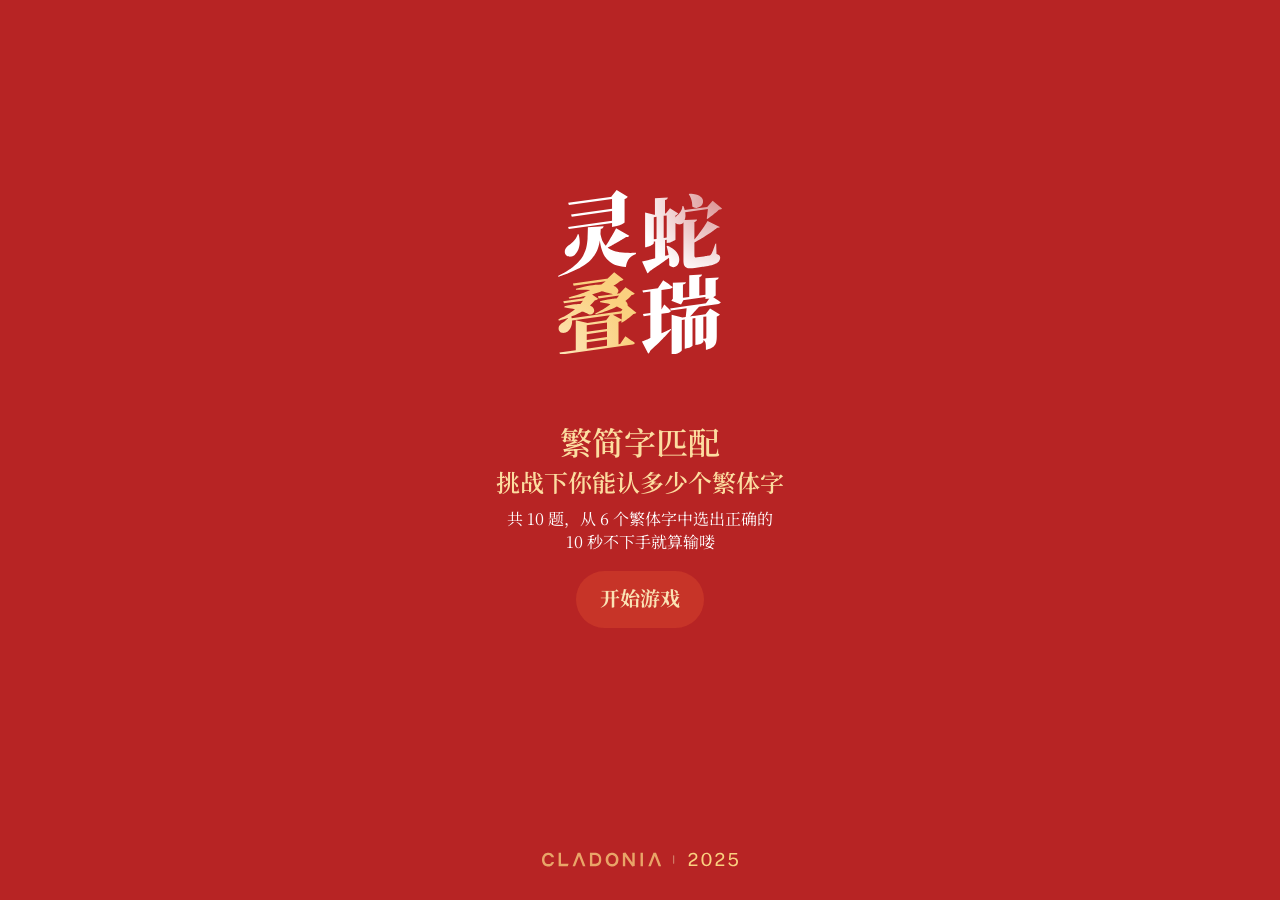
<file: index.html>
<!DOCTYPE html>
<html lang="zh-CN">

<head>
    <meta charset="UTF-8">
    <meta name="viewport" content="width=device-width, initial-scale=1.0">
    <title>灵蛇叠瑞 - 繁简字匹配游戏 | Cladonia 2025</title>
    <link rel="icon" type="image/png" href="/favicon.png">
    <link rel="stylesheet" href="/styles/style.css">
    <script src="./confetti.browser.min.js" defer></script>
    <link rel="preload" as="image" href="/src/symbol_timer.svg">
    <link rel="preload" as="image" href="/src/symbol_exclamation.svg">
    <link rel="preload" as="image" href="/src/symbol_right.svg">
    <link rel="preload" as="image" href="/src/symbol_wrong.svg">
    <link rel="preload" as="image" href="/src/symbol_pause.svg">
    <link rel="preload" as="image" href="/src/chn-bg.svg">
    <link rel="preload" as="image" href="/src/time-over.svg">
    <link rel="preload" as="image" href="/src/game-over.svg">
    <link rel="preload" as="image" href="/src/select-wrong.svg">
    <link rel="preload" as="image" href="/src/red-packet.png">
    <link rel="preconnect" href="https://fonts.loli.net">
    <link rel="preconnect" href="https://gstatic.loli.net" crossorigin>
    <link href="https://fonts.loli.net/css2?family=Noto+Serif+SC:wght@200..900&display=swap" rel="stylesheet">
</head>

<body>
    <svg class="cladonia-25-logo" xmlns="http://www.w3.org/2000/svg" xmlns:xlink="http://www.w3.org/1999/xlink"
        width="236.8125" height="17.00079345703125" viewBox="0 0 236.8125 17.00079345703125" fill="none">
        <g opacity="0.75">
            <path
                d="M108.969 16.9703L112.012 16.3668L112.012 0.358527L109.112 0.358527L109.112 12.1183L100.84 0L97.6765 0.6573L97.6765 16.6655L100.577 16.6655L100.577 4.84675L108.969 16.9703ZM11.4711 5.63547C11.0177 4.45747 10.0313 3.82193 10.0313 3.82193C9.0453 3.18673 7.66205 3.18554 7.66205 3.18554C6.59668 3.18554 5.72381 3.57992 5.72381 3.57992C4.85112 3.97259 4.23714 4.70032 4.23714 4.70032C3.62513 5.42791 3.28709 6.4332 3.28709 6.4332C2.94707 7.43796 2.94694 8.68594 2.94694 8.68594C2.94694 9.93324 3.28709 10.9237 3.28709 10.9237C3.6271 11.917 4.2606 12.6238 4.2606 12.6238C4.89529 13.3282 5.79125 13.7083 5.79125 13.7083C6.68661 14.0894 7.79693 14.0877 7.79693 14.0877C10.1439 14.0877 11.3514 12.6246 11.6324 11.5034L14.4825 11.5034C14.3012 12.7507 13.7143 13.7531 13.7143 13.7531C13.1249 14.7579 12.2276 15.474 12.2276 15.474C11.3322 16.1901 10.1428 16.5825 10.1428 16.5825C8.95272 16.9752 7.57115 16.9769 7.57115 16.9769C5.87109 16.9769 4.47759 16.3853 4.47759 16.3853C3.08355 15.7963 2.08485 14.7241 2.08485 14.7241C1.08749 13.6501 0.542472 12.1368 0.542472 12.1368C-0.00154487 10.6238 0 8.77557 0 8.77557C0 6.90463 0.554201 5.34865 0.554201 5.34865C1.10955 3.78953 2.10831 2.66568 2.10831 2.66568C3.10567 1.54542 4.50105 0.923834 4.50105 0.923834C5.89509 0.300186 7.57115 0.2994 7.57115 0.2994C8.88585 0.2994 10.0431 0.690792 10.0431 0.690792C11.1991 1.08346 12.0927 1.78729 12.0927 1.78729C12.9881 2.49178 13.5999 3.47535 13.5999 3.47535C14.2119 4.45702 14.4385 5.63547 14.4385 5.63547L11.4711 5.63547ZM20.082 16.6064L22.982 16.6064L31.1074 16.6064L32.1718 13.7202L22.982 13.7202L22.982 0.2994L20.082 0.2994L20.082 16.6064ZM36.9189 16.6064L39.9655 16.6064L44.7026 4.23838L49.4397 16.6064L52.4863 16.6064L46.2406 0.2994L43.1646 0.2994L36.9189 16.6064ZM57.9075 16.6064L64.1122 16.6064C64.1122 16.6064 66.0758 16.6058 67.3905 16.0746C67.3905 16.0746 68.7047 15.5449 69.6454 14.5747C69.6454 14.5747 70.5843 13.3625 71.1057 12.0113C71.6186 10.6822 71.5946 9.55689 71.572 8.49296L71.5719 8.49174L71.5719 8.44095C71.549 7.36127 71.5101 6.35092 71.0001 4.93037C71.0001 4.93037 70.4923 3.50831 69.5516 2.48044C69.5516 2.48044 68.611 1.45348 67.2849 0.876031C67.2849 0.876031 65.7216 0.2994 64.1122 0.2994L57.9075 0.2994L57.9075 16.6064ZM91.8129 11.9874C91.8129 11.9874 92.3789 10.4382 92.3789 8.59033C92.3789 8.59033 92.3796 6.76558 91.8129 5.24109C91.8129 5.24109 91.2441 3.71801 90.2354 2.62086C90.2354 2.62086 89.2275 1.52398 87.8221 0.911883C87.8221 0.911883 86.4169 0.2994 84.7168 0.2994C84.7168 0.2994 83.0165 0.299785 81.5998 0.911883C81.5998 0.911883 80.1823 1.5241 79.1396 2.63281C79.1396 2.63281 78.099 3.74051 77.521 5.265C77.521 5.265 76.9404 6.78868 76.9404 8.59033C76.9404 8.59033 76.943 10.4159 77.521 11.9635C77.521 11.9635 78.0969 13.5113 79.1396 14.6315C79.1396 14.6315 80.1831 15.7527 81.5998 16.3763C81.5998 16.3763 83.0168 17.0008 84.7168 17.0008C84.7168 17.0008 86.6278 17 88.0332 16.3763C88.0332 16.3763 89.2065 15.7522 90.2266 14.6435C90.2266 14.6435 91.2462 13.535 91.8129 11.9874ZM121.95 16.6064L119.05 16.6064L119.05 0.2994L121.95 0.2994L121.95 16.6064ZM128.429 16.6064L131.476 16.6064L136.213 4.23838L140.95 16.6064L143.996 16.6064L137.751 0.2994L134.675 0.2994L128.429 16.6064ZM88.9305 6.45411C88.9305 6.45411 89.2706 7.45796 89.2706 8.65905C89.2706 8.65905 89.2705 9.86221 88.9305 10.867C88.9305 10.867 88.5928 11.8723 87.9922 12.5999C87.9922 12.5999 87.3911 13.3276 86.5524 13.7203C86.5524 13.7203 85.7134 14.1116 84.6933 14.1116C84.6933 14.1116 83.6726 14.1129 82.8226 13.7203C82.8226 13.7203 81.9743 13.3275 81.3623 12.5999C81.3623 12.5999 80.7497 11.8717 80.421 10.867C80.421 10.867 80.0897 9.86233 80.0897 8.63814C80.0897 8.63814 80.0923 7.41445 80.421 6.42125C80.421 6.42125 80.7499 5.42792 81.3505 4.70032C81.3505 4.70032 81.9516 3.9726 82.7903 3.57992C82.7903 3.57992 83.6293 3.18554 84.6494 3.18554C84.6494 3.18554 85.6672 3.18766 86.5172 3.59187C86.5172 3.59187 87.3684 3.99363 87.9804 4.72123C87.9804 4.72123 88.5905 5.44934 88.9305 6.45411ZM64.0008 13.6964L60.8075 13.6964L60.8075 3.18554L64.0008 3.18554C64.0008 3.18554 66.2706 3.18671 67.37 4.42246C68.4693 5.65821 68.8244 6.42274 68.8244 8.44095C68.8244 10.4592 68.5862 11.3119 67.4755 12.564C66.3648 13.8161 64.0008 13.6964 64.0008 13.6964Z"
                fill-rule="evenodd" style="mix-blend-mode:normal" fill="#FAD07F">
            </path>
        </g>
        <g opacity="0.5">
            <path stroke="rgba(236, 207, 165, 1)" stroke-width="1.5" stroke-linecap="round" d="M159 4L159 13">
            </path>
        </g>
        <path
            d="M177.335 16.418L177.335 14.5211Q177.335 13.2969 177.777 12.4036C178.079 11.808 178.475 11.2897 178.965 10.8485C179.461 10.4 180.001 9.99934 180.584 9.64642Q181.469 9.11704 182.344 8.63178C182.934 8.30092 183.473 7.95903 183.963 7.60612C184.452 7.24585 184.844 6.84146 185.139 6.39296C185.442 5.93711 185.593 5.40038 185.593 4.78278C185.593 3.97401 185.312 3.31597 184.751 2.80865C184.197 2.30133 183.445 2.04767 182.495 2.04767C181.473 2.04767 180.652 2.34177 180.033 2.92996C179.414 3.51816 179.065 4.30119 178.986 5.27907L177 5.27907Q177.032 3.90049 177.669 2.76453Q178.306 1.61756 179.537 0.933779C180.357 0.477927 181.368 0.25 182.57 0.25C183.614 0.25 184.52 0.441165 185.291 0.823492C186.061 1.19847 186.654 1.72784 187.072 2.41162Q187.709 3.42625 187.709 4.78278C187.709 5.60625 187.561 6.31209 187.266 6.90028C186.971 7.48848 186.579 7.99947 186.089 8.43327Q185.366 9.07293 184.502 9.58025C183.927 9.91846 183.347 10.2456 182.764 10.5618C182.182 10.8706 181.649 11.1978 181.167 11.5433Q180.444 12.0507 180.001 12.7124C179.706 13.1535 179.558 13.6792 179.558 14.2895L179.558 14.6093L187.795 14.6093L187.795 16.418L177.335 16.418ZM198.748 16.6604C196.872 16.6604 195.384 15.9767 194.283 14.6091C193.183 13.2343 192.633 11.2013 192.633 8.51037C192.633 6.69434 192.886 5.1724 193.393 3.94456C193.899 2.71671 194.612 1.794 195.53 1.1764C196.448 0.558799 197.529 0.25 198.772 0.25C200.632 0.25 202.112 0.944799 203.213 2.33439C204.321 3.71663 204.875 5.76426 204.875 8.47728Q204.875 12.5248 203.225 14.5981Q201.574 16.6604 198.748 16.6604ZM209.769 16.418L209.769 14.5211C209.769 13.705 209.917 12.9991 210.212 12.4036C210.514 11.808 210.91 11.2897 211.399 10.8485C211.896 10.4 212.436 9.99933 213.019 9.64641C213.609 9.2935 214.195 8.95528 214.778 8.63178Q215.663 8.13549 216.398 7.60611Q217.132 7.06571 217.574 6.39296C217.876 5.93711 218.028 5.40038 218.028 4.78278C218.028 3.97401 217.747 3.31597 217.186 2.80865C216.631 2.30133 215.879 2.04767 214.929 2.04767C213.908 2.04767 213.087 2.34177 212.468 2.92996C211.849 3.51816 211.5 4.30119 211.421 5.27907L209.435 5.27907C209.456 4.36001 209.679 3.52183 210.104 2.76453C210.529 1.99988 211.151 1.38963 211.972 0.933778C212.792 0.477927 213.803 0.25 215.005 0.25C216.048 0.25 216.955 0.441165 217.725 0.823492C218.495 1.19847 219.089 1.72784 219.506 2.41162C219.931 3.08804 220.143 3.87843 220.143 4.78278C220.143 5.60625 219.996 6.31208 219.701 6.90028C219.406 7.48847 219.013 7.99947 218.524 8.43326C218.042 8.8597 217.513 9.24203 216.937 9.58024C216.362 9.91845 215.782 10.2456 215.199 10.5618C214.616 10.8706 214.084 11.1978 213.602 11.5433C213.119 11.8816 212.731 12.2712 212.436 12.7124C212.141 13.1535 211.993 13.6792 211.993 14.2895L211.993 14.6093L220.23 14.6093L220.23 16.418L209.769 16.418ZM231.145 16.7501C230.181 16.7501 229.288 16.5773 228.468 16.2317C227.648 15.8862 226.942 15.4046 226.352 14.787C225.769 14.1694 225.341 13.4599 225.068 12.6585L226.795 11.9195C227.054 12.5224 227.378 13.0592 227.766 13.5297C228.162 14.0003 228.63 14.3679 229.17 14.6326C229.709 14.8972 230.321 15.0296 231.005 15.0296C232.113 15.0296 233.002 14.7024 233.671 14.0481C234.348 13.3863 234.686 12.4894 234.686 11.3571C234.686 10.6512 234.528 10.0373 234.211 9.51528C233.894 8.9859 233.466 8.57414 232.926 8.28006C232.394 7.98597 231.804 7.83892 231.156 7.83892C230.731 7.83892 230.336 7.87937 229.968 7.96023C229.601 8.03376 229.238 8.18081 228.878 8.4014C228.518 8.62195 228.141 8.95649 227.745 9.40499C227.702 9.42705 227.669 9.43807 227.648 9.43807C227.626 9.43072 227.59 9.41602 227.54 9.39394L225.856 8.85355L226.557 0.56L235.873 0.56L235.819 2.3246L228.263 2.3246L227.863 7.47495C228.382 6.98234 228.947 6.6331 229.558 6.42723C230.177 6.21403 230.846 6.10742 231.566 6.10742C232.509 6.10742 233.376 6.30591 234.168 6.70297C234.967 7.09263 235.607 7.67349 236.089 8.44549C236.571 9.21015 236.812 10.1586 236.812 11.2909Q236.812 12.9452 236.111 14.1694Q235.409 15.3936 234.135 16.0773C233.286 16.5258 232.289 16.7501 231.145 16.7501ZM198.772 14.8959Q200.612 14.8959 201.55 13.396Q202.5 11.8851 202.5 8.48831Q202.5 5.02535 201.539 3.50342C200.905 2.48144 199.979 1.97045 198.76 1.97045C197.549 1.97045 196.615 2.48511 195.958 3.51444C195.308 4.53642 194.984 6.19438 194.984 8.48831C194.984 10.7455 195.308 12.3777 195.958 13.385C196.607 14.3922 197.545 14.8959 198.772 14.8959Z"
            fill-rule="evenodd" fill="#FAD07F">
        </path>
    </svg>
    <div id="loadingScreen" class="screen" style="opacity: 0;">
        <div id="loader">
            <svg class="circular" viewBox="25 25 50 50">
                <circle class="path" cx="50" cy="50" r="20" fill="none" stroke-width="4" stroke-miterlimit="0" />
            </svg>
        </div>
        <p class="loadingTitle" style="font-weight: 600;">正在加载图片及字体资源</p>
        <p class="loadingTips">请耐心等候... <a href="#" class="skip-link" onclick="skipLoading(event)">跳过加载</a>可能导致游玩体验不佳
        </p>
    </div>

    <div id="startScreen" class="screen" style="display: none; opacity: 0;">
        <svg class="lsdy-logo" xmlns="http://www.w3.org/2000/svg" xmlns:xlink="http://www.w3.org/1999/xlink" width="164"
            viewBox="0 0 379 381" fill="none">
            <path
                d="M129.829 190.226L114.689 204.786L116.245 204.666L34.4445 216.131L36.1477 221.237L110.277 210.807C107.607 212.988 104.21 215.546 100.176 218.146C96.379 218.266 92.0116 218.539 87.1521 219.062C87.1521 219.062 68.6997 221.048 41.636 228.233L41.4469 231.069C41.4469 231.069 58.5729 230.231 74.7171 231.239C70.4642 233.114 65.722 235.082 60.751 236.931C60.751 236.931 42.9608 243.549 24.7923 248.277L25.5493 250.735C25.5493 250.735 44.2458 248.933 64.3104 244.794L59.1145 250.286L12.1122 256.975L13.8155 261.891L57.612 255.755C56.1315 257.966 54.2007 260.634 51.851 263.436C50.732 263.436 49.5659 263.456 48.3547 263.499C48.3547 263.499 35.0121 263.972 15.1403 268.509L14.7618 271.346C14.7618 271.346 27.6312 272.481 38.7973 275.411C38.7973 275.411 39.0007 275.465 39.3739 275.565C35.7484 278.594 31.0483 282.246 25.8332 285.622C25.8332 285.622 14.0047 293.281 0.756836 299.142L1.70311 301.601C1.70311 301.601 11.804 299.078 23.6433 294.992C23.0174 296.021 22.2448 297.075 21.2911 298.103C21.2911 298.103 16.4651 303.302 11.5444 305.95C11.5444 305.95 6.62375 308.597 3.50106 312.946C3.50106 312.946 0.378325 317.295 1.70311 322.968C1.70311 322.968 3.21716 328.83 8.98945 330.153C8.98945 330.153 14.7618 331.477 20.0609 328.452C20.0609 328.452 25.1708 325.426 28.6721 319.47C28.6721 319.47 32.1734 313.513 32.5519 305.099C32.5519 305.099 32.6115 303.774 32.4234 301.551L119.877 289.23L111.282 301.222L68.1319 307.273L41.0684 300.844L41.0684 370.254L3.40643 375.535L4.92047 380.641L172.412 357.194C172.412 357.194 176.954 356.437 177.711 353.412C177.711 353.412 174.683 350.953 170.898 348.401C170.898 348.401 167.113 345.848 163.706 343.484C163.706 343.484 160.299 341.121 158.028 339.608L155.757 338.095L143.645 355.87L139.86 356.4L139.86 305.004C139.86 305.004 143.645 303.681 145.538 302.452C145.538 302.452 146.124 302.071 146.807 301.472C146.675 302.84 146.504 304.365 146.295 305.761L147.808 306.706C147.808 306.706 154.243 302.924 161.624 297.251C161.624 297.251 169.005 291.579 173.737 287.041C173.737 287.041 176.765 286.284 178.374 285.622C178.374 285.622 179.982 284.961 181.118 283.448L160.999 267.535C161.021 267.42 161.04 267.303 161.057 267.186C161.057 267.186 161.624 263.215 158.596 259.15C158.596 259.15 157.71 257.96 155.745 256.495C160.056 253.06 165.399 248.366 169.762 243.171C169.762 243.171 172.98 242.415 174.683 241.659C174.683 241.659 176.386 240.902 177.332 239.39L155.947 224.64L142.807 238.519L135.721 239.514C136.22 239.207 136.692 238.853 137.116 238.444C137.116 238.444 140.049 235.608 139.481 231.542C139.481 231.542 138.913 227.477 133.614 223.884C133.614 223.884 131.838 222.68 128.138 221.353C133.139 218.34 138.492 214.718 143.267 210.648C143.267 210.648 149.701 209.513 151.404 206.866L129.829 190.226ZM101.11 234.272C92.8316 237.297 84.7687 239.684 78.7675 241.316L92.7352 251.302C91.221 253.95 85.3541 254.895 85.3541 254.895C81.9091 259.485 77.7362 263.687 73.988 267.065C78.6732 269.237 80.7173 271.63 80.7173 271.63C84.0293 275.506 83.5563 279.382 83.5563 279.382C83.0832 283.259 79.9604 285.811 79.9604 285.811C76.8378 288.364 71.9171 287.986 71.9171 287.986C67.1856 284.961 58.5745 281.651 58.5745 281.651C57.5744 281.267 56.5402 280.888 55.4927 280.518C44.9339 286.656 35.0121 290.728 35.0121 290.728C33.6007 291.307 32.1771 291.869 30.7549 292.413C31.1445 293.806 31.4506 295.13 31.6914 296.359L145.637 280.306L149.119 276.265C149.006 276.265 148.944 276.262 148.944 276.262C144.78 273.048 137.021 269.739 137.021 269.739C136.655 269.583 136.284 269.428 135.908 269.274C126.954 273.99 119.42 277.019 119.42 277.019C103.901 283.259 87.2467 287.608 87.2467 287.608L86.1113 285.339C98.4128 279.666 109.863 272.197 109.863 272.197C113.965 269.521 117.776 266.687 120.977 264.152C119.767 263.794 119.042 263.593 119.042 263.593C108.822 260.757 96.8989 259.622 96.8989 259.622L97.2774 256.975C115.824 251.87 128.41 251.113 128.41 251.113C130.951 250.96 133.276 250.935 135.369 250.991C137.602 248.484 139.463 246.103 140.924 244.094L93.8706 250.735L92.1673 245.63L127.005 240.738C119.165 237.85 107.876 235.513 107.876 235.513C105.69 235.061 103.404 234.647 101.11 234.272ZM147.57 285.328L126.723 288.266L147.023 298.994C147.105 297.937 147.146 297.251 147.146 297.251C147.43 292.524 147.525 287.891 147.525 287.891C147.543 286.977 147.558 286.118 147.57 285.328ZM113.175 360.142L113.175 345.232L66.4286 351.833L66.4286 366.698L113.175 360.142ZM66.4286 346.538L113.175 339.937L113.175 326.512L66.4286 333.113L66.4286 346.538ZM66.4286 327.818L113.175 321.217L113.175 306.328L66.4286 312.757L66.4286 327.818ZM61.1176 250.001C61.1255 249.986 61.1295 249.979 61.1295 249.979L60.6017 250.074L61.1176 250.001Z"
                fill-rule="evenodd" fill="url(#linear_fill_10_10)">
            </path>
            <path
                d="M331.307 198.81C331.307 198.81 332.632 197.392 332.822 195.501L303.298 197.203L303.298 247.258L288.725 249.291L288.725 218.57C288.725 218.57 292.51 217.436 294.024 216.112C294.024 216.112 295.538 214.789 295.727 213.087L265.447 214.41L265.447 251.332C264.87 252.061 263.102 254.324 261.851 256.2L284.372 264.709L290.05 254.498L288.725 254.687L288.725 254.585L340.77 247.326L340.77 252.039L344.745 251.472C344.745 251.472 346.943 251.209 349.781 250.562L341.906 261.872L330.89 263.434C330.903 263.418 330.916 263.401 330.929 263.385L297.431 268.112C297.431 268.112 297.431 268.134 297.43 268.177L259.201 273.596L260.715 278.701L297.206 273.564C297.143 274.517 297.061 275.573 296.958 276.716C296.958 276.716 296.484 281.916 295.917 287.21C295.917 287.21 295.581 290.338 295.168 293.674L287.4 294.774L262.608 288.345L262.608 381L266.014 380.622C266.014 380.622 270.935 379.865 275.572 377.785C275.572 377.785 280.208 375.705 283.142 373.531C283.142 373.531 286.075 371.356 286.075 370.221L286.075 300.258L292.888 299.293L292.888 366.818L296.106 366.251C296.106 366.251 302.919 365.305 306.893 362.941C306.893 362.941 310.868 360.578 310.868 360.011L310.868 296.748L317.492 295.81L317.492 358.12L320.709 357.741C320.709 357.741 327.712 356.796 331.686 354.527C331.686 354.527 335.66 352.258 335.85 351.501L335.85 347.152C336.744 347.456 337.687 347.909 338.31 348.57C338.31 348.57 339.824 350.178 340.581 352.636C340.581 352.636 341.527 355.283 341.717 359.538C341.717 359.538 341.906 363.793 341.906 369.654C341.906 369.654 353.072 367.007 358.371 363.036C358.371 363.036 363.67 359.065 365.279 353.298C365.279 353.298 366.887 347.531 366.887 339.4L366.887 292.694C366.887 292.694 369.726 291.56 371.524 290.236C371.524 290.236 373.322 288.912 374.079 287.589L351.369 273.974L340.975 287.191L329.247 288.851L317.492 290.425L317.492 290.515L310.868 291.453L310.868 291.37L304.992 292.236C306.8 290.51 309.065 288.283 311.436 285.792C311.436 285.792 316.924 280.025 322.034 274.069C322.034 274.069 323.723 272.1 325.878 269.528L370.862 263.196C370.862 263.196 375.404 262.44 376.161 259.414C376.161 259.414 371.997 256.2 366.793 252.796C366.793 252.796 362.452 249.957 358.816 247.592C359.745 247.205 360.681 246.786 361.494 246.367C361.494 246.367 364.427 244.854 364.427 244.098L364.427 208.549C364.427 208.549 368.402 207.225 369.821 205.712C369.821 205.712 371.241 204.199 371.43 202.119L340.77 203.821L340.77 242.032L326.576 244.011L326.576 201.363C326.576 201.363 329.983 200.229 331.307 198.81ZM335.85 293.211L335.85 343.939C336.847 343.848 337.742 343.749 337.742 343.749C339.445 343.56 340.392 343.37 340.392 343.37C341.906 343.182 342.379 342.331 342.379 342.331C342.852 341.48 342.852 340.156 342.852 340.156L342.852 292.22L335.85 293.211ZM245.385 210.061L243.114 208.549L230.813 227.079L195.043 231.996L196.557 237.101L213.401 234.733L213.401 284.057L196.368 286.454L197.882 291.56L213.401 289.395L213.401 342.299C212.313 342.759 211.235 343.213 210.184 343.654C210.184 343.654 199.585 348.098 193.908 350.178L208.291 377.785C208.291 377.785 212.266 376.083 213.212 371.356C213.212 371.356 230.813 355.472 242.641 343.182C242.641 343.182 254.47 330.89 261.472 322.949L260.904 321.247C260.904 321.247 250.563 326.126 239.14 331.196L239.14 285.804L256.173 283.429C256.173 283.429 260.336 282.861 260.904 279.647C260.904 279.647 258.444 276.621 254.753 273.123C254.753 273.123 251.063 269.625 248.319 266.978L245.574 264.331L239.14 276.231L239.14 231.114L259.769 228.214C259.769 228.214 264.311 227.647 265.068 224.432L258.255 219.327C258.255 219.327 254.47 216.49 251.063 214.032C251.063 214.032 247.656 211.574 245.385 210.061Z"
                fill-rule="evenodd" fill="#FFFFFF">
            </path>
            <path
                d="M135.507 0L123.016 15.5055L124.909 15.3164L124.909 15.3599L23.4677 29.4983L25.171 34.6036L124.909 20.6593L124.909 43.3665L30.0918 56.5382L31.795 61.6438L124.909 48.6663L124.909 71.1154L23.2784 85.2802L24.9818 90.3855L124.909 76.4149L124.909 85.2802L129.829 84.5237C129.829 84.5237 134.561 83.9566 140.144 81.9711C140.144 81.9711 145.727 79.9857 149.796 77.811C149.796 77.811 153.865 75.6364 153.865 74.8801L153.865 20.9891C153.865 20.9891 156.893 19.8546 158.691 18.5309C158.691 18.5309 160.489 17.2073 161.246 15.8837L135.507 0ZM98.1109 101.449C98.3776 97.8851 98.6253 93.9166 98.7916 89.8185C98.7916 89.8185 102.009 89.0619 103.523 87.5493C103.523 87.5493 105.037 86.0365 105.416 83.7674L69.0783 85.8473C69.0783 85.8473 68.8892 99.8401 68.3214 112.036C68.3214 112.036 67.7535 124.233 64.82 135.484C64.82 135.484 61.8866 146.735 54.7896 157.135C54.7896 157.135 47.6924 167.535 34.4446 177.746C34.4446 177.746 21.1966 187.957 0 198.546L1.13554 200.815C1.13554 200.815 29.3346 191.36 47.3139 181.622C47.3139 181.622 65.2933 171.884 75.5131 161.578C75.5131 161.578 85.7329 151.273 90.4642 140.022C90.4642 140.022 95.0617 129.09 96.6429 116.825C97.1199 120.302 97.6761 123.831 98.3183 127.164C98.3183 127.164 101.252 142.386 107.876 153.164C107.876 153.164 114.5 163.942 126.328 170.277C126.328 170.277 138.157 176.611 157.082 178.124C157.082 178.124 158.218 166.211 163.99 158.931C163.99 158.931 169.763 151.651 180.171 147.68L180.171 145.222C180.171 145.222 157.839 146.357 142.51 143.993C142.51 143.993 127.18 141.629 117.622 135.295C117.622 135.295 116.44 134.511 114.693 133.031C117.779 131.494 121.533 129.577 125.287 127.542C125.287 127.542 134.182 122.72 142.415 117.898C142.415 117.898 150.647 113.076 157.272 108.727C157.272 108.727 160.678 108.727 162.287 107.877C162.287 107.877 163.896 107.026 164.652 105.513L134.182 88.3056C134.182 88.3056 131.533 94.1675 126.801 102.487C126.801 102.487 122.07 110.807 116.676 119.316C116.676 119.316 113.855 123.767 110.361 128.876C107.819 126.122 105.111 122.547 103.144 118.276C103.144 118.276 100.147 111.768 98.1109 101.449ZM50.1529 122.437C50.1529 122.437 50.7205 113.076 47.6924 102.109L45.4213 102.298C45.4213 102.298 44.2859 107.404 40.7846 112.415C40.7846 112.415 37.2833 117.426 32.9304 121.397C32.9304 121.397 28.5776 125.368 24.7925 127.826C24.7925 127.826 19.6826 131.418 17.033 136.524C17.033 136.524 14.3834 141.629 16.4653 147.302C16.4653 147.302 18.1686 151.462 22.1429 153.069C22.1429 153.069 26.1173 154.677 30.7542 153.826C30.7542 153.826 35.3909 152.975 38.608 149.949C38.608 149.949 43.3396 145.789 46.4622 138.793C46.4622 138.793 49.585 131.796 50.1529 122.437Z"
                fill-rule="evenodd" fill="#FFFFFF">
            </path>
            <path
                d="M324.305 12.2711C324.305 12.2711 317.113 9.05652 303.676 8.86743L302.162 10.002C302.162 10.002 304.623 13.4056 306.515 17.9438C306.515 17.9438 308.408 22.482 309.448 27.5875C309.448 27.5875 310.49 32.6929 310.3 37.9876C310.3 37.9876 315.41 41.9585 320.615 41.4856C320.615 41.4856 325.819 41.013 329.604 37.7039C329.604 37.7039 333.389 34.3948 334.809 29.762C334.809 29.762 336.228 25.1293 333.863 20.3074C333.863 20.3074 331.497 15.4856 324.305 12.2711ZM252.388 20.5911C252.388 20.5911 253.713 19.0784 253.902 17.1874L223.999 18.8893L223.999 57.2292L222.296 57.4639L201.289 51.9802L201.289 132.533L204.317 132.155C204.317 132.155 208.67 131.399 212.55 129.697C212.55 129.697 216.429 127.995 218.89 126.104C218.89 126.104 221.35 124.213 221.35 123.268L221.35 119.252L224.567 118.796L224.567 157.949C220.47 158.968 215.885 160.093 211.698 161.086C211.698 161.086 200.532 163.733 194.286 165.246L206.588 192.664C206.588 192.664 210.562 191.151 212.266 187.18C212.266 187.18 231.57 174.322 244.723 165.057C244.723 165.057 250.326 161.11 256.481 156.528C256.574 157.314 256.662 158.111 256.741 158.911C256.741 158.911 257.498 166.569 256.93 174.133C256.93 174.133 261.661 178.671 266.393 178.482C266.393 178.482 271.124 178.293 274.72 174.89C274.72 174.89 278.316 171.486 279.735 165.813C279.735 165.813 281.155 160.141 279.262 153.522C279.262 153.522 277.37 146.904 271.124 140.569C271.124 140.569 264.879 134.235 252.956 129.129L250.874 130.264C250.874 130.264 252.956 136.504 254.47 143.879C254.47 143.879 254.982 146.373 255.559 149.967C253.117 150.613 250.367 151.338 247.467 152.097L247.467 115.55L251.252 115.014L251.252 122.7L254.659 122.133C254.659 122.133 258.066 121.755 261.945 120.148C261.945 120.148 265.825 118.54 268.664 116.933C268.664 116.933 271.503 115.326 271.503 114.759L271.503 75.5517C272.294 76.6793 273.597 78.1008 275.477 78.8312C275.477 78.8312 278.884 80.1548 282.669 79.3041C282.669 79.3041 286.454 78.453 288.914 75.9947C288.914 75.9947 289.295 75.5853 289.861 74.7746L289.861 162.22C289.861 162.22 289.861 170.73 292.132 175.173C292.132 175.173 294.403 179.617 300.08 180.562C300.08 180.562 305.758 181.508 315.978 180.184L333.957 177.537C333.957 177.537 349.665 175.457 358.56 172.526C358.56 172.526 367.455 169.595 371.146 165.813C371.146 165.813 374.836 162.031 374.836 156.737C374.836 156.737 374.836 153.333 373.038 151.253C373.038 151.253 371.24 149.173 366.32 147.66L365.563 123.835L363.67 124.024C363.67 124.024 360.832 132.533 358.371 139.151C358.371 139.151 355.911 145.77 354.018 148.417C354.018 148.417 352.883 149.93 351.653 150.591C351.653 150.591 350.422 151.253 348.53 151.631C348.53 151.631 346.637 152.199 343.515 152.671C343.515 152.671 340.392 153.144 336.796 153.522L321.845 155.602C321.845 155.602 317.87 156.17 316.546 155.319C316.546 155.319 315.221 154.468 315.221 152.01L315.221 121.223C319.166 119.158 324.815 116.105 330.74 112.584C330.74 112.584 341.717 106.06 351.558 99.3477C351.558 99.3477 361.399 92.6348 367.834 87.1511C367.834 87.1511 372.755 87.5295 373.89 85.4493L345.691 71.6457C345.691 71.6457 341.906 78.2638 335.66 87.5295C335.66 87.5295 329.415 96.7949 322.318 105.871C322.318 105.871 319.254 109.789 315.221 114.461L315.221 73.9148C315.221 73.9148 321.088 72.213 321.466 68.0529L292.639 69.4327C293.542 67.0725 294.325 64.086 294.592 60.4893C294.592 60.4893 294.848 57.0363 293.946 51.543L346.406 44.1813C346.313 45.1622 346.201 46.2562 346.07 47.4419C346.07 47.4419 345.502 52.5475 344.934 57.5584C344.934 57.5584 344.366 62.5695 343.798 66.3512L345.313 67.1074C345.313 67.1074 351.369 62.9476 359.033 56.8021C359.033 56.8021 366.698 50.6565 371.808 45.7402C371.808 45.7402 374.836 45.1731 376.35 44.5112C376.35 44.5112 377.865 43.8494 379 42.5258L357.425 24.9402L344.747 39.1196L292.864 46.4001C292.135 43.5528 291.109 40.3943 289.671 37.0421L287.022 37.4202C287.022 37.4202 287.589 40.8238 286.075 44.5112C286.075 44.5112 284.561 48.1985 282.29 51.5075C282.29 51.5075 280.019 54.8166 277.938 56.8965C277.938 56.8965 273.952 59.5515 271.503 63.6957L271.503 58.7875C271.503 58.7875 273.963 57.842 275.666 56.5184C275.666 56.5184 277.37 55.1948 278.127 54.4385L258.823 42.3366L249.549 53.6819L250.522 53.574L247.278 54.0212L247.278 23.2384C247.278 23.2384 251.063 22.1038 252.388 20.5911ZM227.785 62.0524L221.35 62.9476L221.35 113.958L227.785 113.046L227.785 62.0524ZM244.25 110.712L251.252 109.719L251.252 58.7875L244.25 59.7616L244.25 110.712Z"
                fill-rule="evenodd" fill="url(#linear_fill_10_13)">
            </path>
            <defs>
                <radialGradient id="linear_fill_10_10" cx="0" cy="0" r="1"
                    gradientTransform="translate(0.7568359375 380.6407470703125) rotate(40.09259269085326) scale(169.4049123016846, 179.00393094097493)"
                    gradientUnits="userSpaceOnUse">
                    <stop offset="0" stop-color="#FDE7BA" />
                    <stop offset="1" stop-color="#FAD07F" />
                </radialGradient>
                <radialGradient id="linear_fill_10_13" cx="0" cy="0" r="1"
                    gradientTransform="translate(369.83642578125 18.2392578125) rotate(-134.18336923042267) scale(189.70951030162144, 188.93201972522965)"
                    gradientUnits="userSpaceOnUse">
                    <stop offset="0" stop-color="#FFFFFF" stop-opacity="0.5" />
                    <stop offset="1" stop-color="#FFFFFF" />
                </radialGradient>
            </defs>
        </svg>
        <h1>繁简字匹配</h1>
        <h2>挑战下你能认多少个繁体字</h2>
        <p id="welcomeTips">共 N/A 题，从 6 个繁体字中选出正确的<br>N/A 秒不下手就算输喽</p>
        <div class="button-group">
            <button onclick="startGame()" class="big-button">开始游戏</button>
        </div>
    </div>

    <div id="pauseScreen" class="screen pause-screen" style="display: none; opacity: 0;">
        <div class="button-group" style="flex-direction: column;">
            <button onclick="resumeGame()" class="big-button">
                <svg xmlns="http://www.w3.org/2000/svg" xmlns:xlink="http://www.w3.org/1999/xlink" width="48"
                    height="48" viewBox="0 0 48 48" fill="none">
                    <path
                        d="M43.01 23.9974C43.01 25.4374 42.65 26.7674 41.93 28.0074C41.22 29.2474 40.24 30.2174 39 30.9274L18 43.0574C16.76 43.7674 15.42 44.1274 14 44.1274C12.57 44.1274 11.23 43.7674 10 43.0574C8.76 42.3374 7.78 41.3574 7.07 40.1174C6.36 38.8774 6 37.5474 6 36.1174L6 11.8774C6 10.4474 6.36 9.11744 7.07 7.87744C7.78 6.63744 8.76 5.65744 10 4.94744C11.23 4.23744 12.57 3.87744 14 3.87744C15.42 3.87744 16.76 4.23744 18 4.94744L39 17.0674C40.24 17.7774 41.22 18.7574 41.93 19.9874C42.65 21.2274 43.01 22.5674 43.01 23.9974Z"
                        fill="#000000">
                    </path>
                </svg>
                继续游戏
            </button>
            <!-- <button onclick="restartGame()" class="big-button"> -->
            <button onclick="quickRestart()" class="big-button">
                <svg xmlns="http://www.w3.org/2000/svg" xmlns:xlink="http://www.w3.org/1999/xlink" width="48"
                    height="48" viewBox="0 0 48 48" fill="none">
                    <path
                        d="M37.95 9.78C39.7 11.58 41.06 13.64 42.01 15.97C43 18.37 43.5 20.89 43.5 23.53C43.5 26.16 43 28.68 42.01 31.09C41.06 33.42 39.7 35.48 37.95 37.28C36.2 39.08 34.19 40.47 31.91 41.46C29.55 42.49 27.08 43 24.5 43C21.92 43 19.45 42.49 17.09 41.46C14.81 40.47 12.8 39.08 11.05 37.28C9.3 35.48 7.94 33.42 6.99 31.09C6 28.68 5.5 26.16 5.5 23.53C5.5 20.89 6 18.37 6.99 15.97C7.94 13.64 9.3 11.57 11.06 9.76C11.3189 9.49821 11.5828 9.24487 11.8519 9L6.5 9C6.43 9 6.37 9 6.3 8.99C6.24 8.98 6.17 8.97 6.11 8.96C6.05 8.95 5.98 8.93 5.92 8.91C5.86 8.89 5.8 8.87 5.73 8.85C5.67 8.82 5.61 8.79 5.56 8.76C5.5 8.73 5.44 8.7 5.39 8.66C5.33 8.63 5.28 8.59 5.23 8.55C5.18 8.5 5.13 8.46 5.09 8.41C5.04 8.37 5 8.32 4.95 8.27C4.91 8.22 4.87 8.17 4.84 8.11C4.8 8.06 4.77 8 4.74 7.94C4.71 7.89 4.68 7.83 4.65 7.77C4.63 7.7 4.61 7.64 4.59 7.58C4.57 7.52 4.55 7.45 4.54 7.39C4.53 7.33 4.52 7.26 4.51 7.2C4.5 7.13 4.5 7.07 4.5 7C4.5 6.93 4.5 6.87 4.51 6.8C4.52 6.74 4.53 6.67 4.54 6.61C4.55 6.55 4.57 6.48 4.59 6.42C4.61 6.36 4.63 6.3 4.65 6.23C4.68 6.17 4.71 6.11 4.74 6.06C4.77 6 4.8 5.94 4.84 5.89C4.87 5.83 4.91 5.78 4.95 5.73C5 5.68 5.04 5.63 5.09 5.59C5.13 5.54 5.18 5.5 5.23 5.45C5.28 5.41 5.33 5.37 5.39 5.34C5.44 5.3 5.5 5.27 5.56 5.24C5.61 5.21 5.67 5.18 5.73 5.15C5.8 5.13 5.86 5.11 5.92 5.09C5.98 5.07 6.05 5.05 6.11 5.04C6.17 5.03 6.24 5.02 6.3 5.01C6.37 5 6.43 5 6.5 5L14.5 5C15.04 5 15.56 5.11 16.06 5.32C16.54 5.52 16.96 5.81 17.33 6.17C17.69 6.54 17.98 6.96 18.18 7.44C18.39 7.94 18.5 8.46 18.5 9L18.5 17C18.5 17.07 18.5 17.13 18.49 17.2C18.48 17.26 18.47 17.33 18.46 17.39C18.45 17.45 18.43 17.52 18.41 17.58C18.39 17.64 18.37 17.7 18.35 17.77C18.32 17.83 18.29 17.89 18.26 17.94C18.23 18 18.2 18.06 18.16 18.11C18.13 18.17 18.09 18.22 18.05 18.27C18 18.32 17.96 18.37 17.91 18.41C17.87 18.46 17.82 18.5 17.77 18.55C17.72 18.59 17.67 18.63 17.61 18.66C17.56 18.7 17.5 18.73 17.44 18.76C17.39 18.79 17.33 18.82 17.27 18.85C17.2 18.87 17.14 18.89 17.08 18.91C17.02 18.93 16.95 18.95 16.89 18.96C16.83 18.97 16.76 18.98 16.7 18.99C16.63 19 16.57 19 16.5 19C16.43 19 16.37 19 16.3 18.99C16.24 18.98 16.17 18.97 16.11 18.96C16.05 18.95 15.98 18.93 15.92 18.91C15.86 18.89 15.8 18.87 15.73 18.85C15.67 18.82 15.61 18.79 15.56 18.76C15.5 18.73 15.44 18.7 15.39 18.66C15.33 18.63 15.28 18.59 15.23 18.55C15.18 18.5 15.13 18.46 15.09 18.41C15.04 18.37 15 18.32 14.95 18.27C14.91 18.22 14.87 18.17 14.84 18.11C14.8 18.06 14.77 18 14.74 17.94C14.71 17.89 14.68 17.83 14.65 17.77C14.63 17.7 14.61 17.64 14.59 17.58C14.57 17.52 14.55 17.45 14.54 17.39C14.53 17.33 14.52 17.26 14.51 17.2C14.5 17.13 14.5 17.07 14.5 17L14.5 12.001C14.2969 12.1874 14.0969 12.3803 13.9 12.58C12.52 14 11.45 15.64 10.68 17.49C9.89 19.41 9.5 21.42 9.5 23.53C9.5 25.64 9.9 27.65 10.69 29.57C11.45 31.42 12.52 33.06 13.91 34.49C15.3 35.91 16.89 37.01 18.68 37.79C20.53 38.6 22.47 39 24.5 39C26.53 39 28.47 38.6 30.32 37.79C32.11 37.01 33.7 35.91 35.09 34.49C36.48 33.06 37.55 31.42 38.31 29.57C39.1 27.65 39.5 25.64 39.5 23.53C39.5 21.42 39.11 19.41 38.32 17.49C37.55 15.64 36.48 14 35.09 12.56C34.38 11.85 33.62 11.21 32.81 10.65C32.7 10.57 32.6 10.49 32.51 10.39C32.42 10.3 32.34 10.2 32.27 10.09C32.2 9.98 32.14 9.86 32.09 9.74C32.04 9.62 32 9.49 31.98 9.36C31.95 9.23 31.94 9.1 31.95 8.97C31.95 8.84 31.96 8.71 31.99 8.58C32.02 8.45 32.06 8.33 32.11 8.21C32.16 8.09 32.22 7.97 32.3 7.87C32.33 7.81 32.37 7.76 32.42 7.71C32.46 7.66 32.5 7.61 32.55 7.57C32.6 7.52 32.65 7.48 32.7 7.44C32.75 7.4 32.8 7.36 32.86 7.32C32.91 7.29 32.97 7.25 33.03 7.22C33.08 7.19 33.14 7.17 33.21 7.14L33.39 7.08C33.45 7.06 33.52 7.05 33.58 7.03C33.65 7.02 33.71 7.01 33.78 7.01C33.84 7 33.91 7 33.97 7C34.04 7 34.1 7.01 34.17 7.01C34.23 7.02 34.3 7.03 34.36 7.04C34.43 7.06 34.49 7.07 34.55 7.09C34.61 7.11 34.68 7.14 34.74 7.16C34.8 7.19 34.85 7.22 34.91 7.25C34.97 7.28 35.03 7.32 35.08 7.35L33.53 9.61L35.09 7.36C36.1 8.06 37.06 8.87 37.95 9.78Z"
                        fill="#000000">
                    </path>
                </svg>
                重新开始
            </button>
            <button onclick="returnHome()" class="big-button">
                <svg xmlns="http://www.w3.org/2000/svg" xmlns:xlink="http://www.w3.org/1999/xlink" width="48"
                    height="48" viewBox="0 0 48 48" fill="none">
                    <path
                        d="M20 39.9954L20 32.9954C20 30.7954 21.79 28.9954 24 28.9954C26.21 28.9954 28 30.7954 28 32.9954L28 39.9954C28 42.2054 29.79 43.9954 32 43.9954L36.5 43.9954C39.81 43.9954 42.5 41.3154 42.5 37.9954L42.5 19.9054C42.5 17.4554 41.37 15.1554 39.45 13.6354L27.72 4.37545C25.54 2.65545 22.46 2.65545 20.28 4.38545L8.55 13.6254C6.63 15.1554 5.5 17.4655 5.5 19.9054L5.5 37.9954C5.5 41.3154 8.19 43.9954 11.5 43.9954L16 43.9954C18.21 43.9954 20 42.2054 20 39.9954Z"
                        fill-rule="evenodd" fill="#000000">
                    </path>
                </svg>
                返回主页
            </button>
        </div>
    </div>

    <div id="gameScreen" class="screen" style="display: none; opacity: 0;">

        <div id="level"></div>
        <div id="question"></div>
        <div class="game-controls">
            <div id="timer">10S</div>
            <button id="pauseBtn" class="control-btn"></button>
        </div>
        <div id="options"></div>
        <div id="result"></div>
    </div>

    <div id="endScreen" class="screen" style="display: none; opacity: 0;">
        <div id="endGameTitle" class="game-over-img" aria-label="游戏结束"></div>
        <p id="finalScore"></p>
        <div class="button-group">
            <button onclick="restartGame()" id="restartGameBtn" class="big-button">再来一局</button>
        </div>
    </div>

    <dialog id="redPacketDialog">
        <button class="close-btn" onclick="closeDialog()">
            <svg xmlns="http://www.w3.org/2000/svg" xmlns:xlink="http://www.w3.org/1999/xlink" width="10" height="10"
                viewBox="0 0 36.00341796875 36.010009765625" fill="none">
                <path
                    d="M0.348968 34.3972C0.391899 34.4831 0.442838 34.5708 0.501784 34.6603C0.543783 34.7268 0.600699 34.8049 0.672531 34.8947L0.672543 34.8947L0.707125 34.9379L0.746294 34.9771C0.750536 34.9814 0.761807 34.9937 0.780106 35.014C0.80812 35.0451 0.833288 35.0724 0.855609 35.0957C0.92283 35.1713 1.00718 35.2497 1.10866 35.3308L1.10869 35.3309C1.19796 35.4023 1.27462 35.4593 1.3387 35.502L1.33874 35.5021L1.35849 35.5153L1.37887 35.5275L1.3789 35.5275C1.38374 35.5304 1.39384 35.5367 1.40919 35.5462C1.47336 35.586 1.52977 35.6189 1.57842 35.6449C1.67069 35.6982 1.7639 35.7425 1.85805 35.7778C1.9216 35.8053 1.99557 35.8326 2.07997 35.8598C2.09318 35.8641 2.10226 35.867 2.10721 35.8687C2.15756 35.8855 2.22023 35.9028 2.29522 35.9207C2.3181 35.9262 2.33258 35.9298 2.33867 35.9315L2.39313 35.9471L2.44899 35.9564L2.44907 35.9559L2.45743 35.9578L2.55243 35.9728L2.63901 35.9864L2.64743 35.9878L2.72063 36L2.79841 36C2.80307 36.0003 2.8125 36.001 2.82671 36.0021C2.89558 36.0074 2.95448 36.01 3.00339 36.01C3.04897 36.01 3.1062 36.0074 3.17507 36.0021C3.18822 36.001 3.19752 36.0003 3.20298 36L3.26446 36L3.33481 35.9899L3.33474 35.9895L3.34172 35.9889L3.44173 35.9739L3.53479 35.96L3.54173 35.959L3.62407 35.9472L3.69414 35.9238C3.69863 35.9227 3.70501 35.9213 3.71327 35.9194C3.78745 35.9023 3.84955 35.8854 3.89957 35.8687C3.99499 35.8369 4.07801 35.8052 4.14862 35.7737C4.21891 35.7464 4.29955 35.71 4.39052 35.6645L4.39059 35.6644C4.48104 35.6192 4.57354 35.5651 4.66809 35.502L4.7042 35.478L4.73806 35.4509C4.74279 35.4471 4.75729 35.4364 4.78154 35.4188C4.83061 35.3831 4.86946 35.3538 4.89809 35.3309C4.99642 35.2522 5.07866 35.1762 5.14481 35.1028L18.0032 22.24L30.1808 34.4176L30.1758 34.4226L30.8829 35.1297C30.946 35.1928 31.0026 35.2461 31.0528 35.2896L31.59 35.8268L31.7051 35.7117C31.7593 35.737 31.8092 35.7586 31.8548 35.7763C31.9254 35.8078 32.0084 35.8395 32.1038 35.8713C32.1837 35.898 32.2826 35.9214 32.4005 35.9415C32.513 35.9693 32.6246 35.9858 32.7355 35.9909C32.8119 35.9987 32.9001 36.0026 33 36.0026C33.1011 36.0026 33.1907 35.9988 33.2688 35.9912C33.3843 35.9864 33.4972 35.9696 33.6073 35.9407C33.706 35.924 33.794 35.9035 33.8715 35.8793C33.9766 35.8486 34.0718 35.814 34.1571 35.7755C34.227 35.7483 34.307 35.7121 34.3972 35.667L34.4316 35.6499L34.4645 35.6301C34.4887 35.6156 34.5228 35.5943 34.5669 35.5663C34.5962 35.5476 34.6154 35.5356 34.6245 35.5301L34.6449 35.5178L34.6647 35.5046C34.7288 35.4619 34.8055 35.4048 34.8947 35.3335C34.9265 35.308 34.9663 35.2738 35.014 35.2309C35.0329 35.2138 35.0432 35.2047 35.0447 35.2035L35.1315 35.1341L35.2009 35.0473C35.2021 35.0458 35.2112 35.0355 35.2283 35.0166C35.2712 34.9689 35.3054 34.9291 35.3309 34.8973C35.4023 34.808 35.4593 34.7314 35.502 34.6673L35.5153 34.6475L35.5275 34.6271C35.533 34.618 35.545 34.5988 35.5636 34.5696C35.5917 34.5254 35.613 34.4912 35.6275 34.4671L35.6473 34.4342L35.6644 34.3998C35.7095 34.3097 35.7456 34.2298 35.7728 34.1601C35.8113 34.0746 35.846 33.9792 35.8767 33.8739C35.901 33.7965 35.9214 33.7085 35.9381 33.6098C35.967 33.4997 35.9838 33.3869 35.9886 33.2714C35.9962 33.1933 36 33.1037 36 33.0026C36 32.9027 35.9961 32.8145 35.9883 32.7382C35.9832 32.6273 35.9667 32.5156 35.9389 32.4031C35.9188 32.2852 35.8954 32.1863 35.8687 32.1064C35.8369 32.011 35.8052 31.928 35.7737 31.8574C35.756 31.8118 35.7344 31.7619 35.7091 31.7077L35.8242 31.5926L35.287 31.0554C35.2435 31.0052 35.1902 30.9486 35.1271 30.8855L34.42 30.1784L34.415 30.1834L22.2368 18.0052L35.0956 5.14207C35.1397 5.10258 35.1867 5.05604 35.2366 5.00247C35.2495 4.98857 35.2575 4.98012 35.2605 4.97711L35.2997 4.93794L35.3343 4.8947C35.3904 4.82461 35.4441 4.74835 35.4955 4.66591C35.5494 4.58877 35.6035 4.4959 35.6578 4.38729C35.6611 4.3808 35.6675 4.3684 35.6772 4.35009C35.7167 4.27556 35.7484 4.21017 35.7725 4.15392L35.7889 4.11569L35.8021 4.0763L35.8021 4.07622L35.8621 3.89623C35.9031 3.77328 35.9323 3.65935 35.9498 3.55443L35.9512 3.54595L35.9662 3.45096L35.9798 3.36444L35.9798 3.36431L35.9812 3.35596L35.9817 3.35293L35.9834 3.3414C35.9967 3.24783 36.0034 3.13403 36.0034 3C36.0034 2.86597 35.9967 2.75217 35.9834 2.6586L35.9833 2.65854L35.9817 2.64707L35.9812 2.64404L35.9798 2.6356L35.9662 2.54905L35.9512 2.45405L35.9498 2.44563L35.9498 2.44557C35.9323 2.34065 35.9031 2.22672 35.8621 2.10377C35.8579 2.0911 35.8503 2.06682 35.8392 2.03093C35.8235 1.98015 35.8112 1.9411 35.8021 1.91374L35.7796 1.84635L35.7478 1.78276L35.7477 1.78262C35.707 1.70126 35.6721 1.63481 35.6429 1.58325C35.599 1.49782 35.5553 1.42266 35.5118 1.35778C35.452 1.25556 35.3788 1.15829 35.2922 1.06596C35.2346 0.996533 35.1784 0.935886 35.1237 0.88402C35.0892 0.846937 35.0499 0.807878 35.0059 0.766843C34.992 0.75392 34.9836 0.745939 34.9805 0.742899L34.9413 0.70373L34.8981 0.66915L34.8981 0.669131C34.828 0.613075 34.7518 0.55932 34.6693 0.507866C34.5922 0.454006 34.4993 0.399915 34.3907 0.345592L34.3906 0.345572L34.2106 0.255572L34.147 0.22379L34.0796 0.201317L33.8996 0.141317C33.7767 0.100331 33.6627 0.0710937 33.5578 0.053605L33.5463 0.051695L33.5417 0.05104L33.5348 0.050027L33.4417 0.036064L33.3464 0.021762L33.3417 0.021064C33.2501 0.00702133 33.1373 0 33.0034 0C32.8693 -1.55221e-10 32.7555 0.00668367 32.662 0.020051L32.6505 0.021695L32.6432 0.022905L32.5524 0.037238L32.4623 0.051464L32.4574 0.052237C32.3547 0.0680197 32.238 0.0977133 32.1072 0.141318C32.0945 0.145529 32.0702 0.153162 32.0343 0.164218C31.9836 0.179831 31.9445 0.192198 31.9172 0.201318L31.8498 0.22379L31.7862 0.255573L31.7861 0.255592C31.7047 0.296301 31.6382 0.331287 31.5866 0.360548C31.4991 0.40546 31.4224 0.450216 31.3565 0.494816C31.2787 0.541123 31.1961 0.59923 31.1087 0.669136L31.0655 0.70373L31.0263 0.742884C31.022 0.747172 31.0097 0.758441 30.9894 0.776702C30.9431 0.818431 30.9054 0.853829 30.8763 0.882898L29.1692 2.59L29.1792 2.59L18.0004 13.7688L5.14213 0.910519C5.10264 0.866424 5.05609 0.8194 5.00248 0.769447C4.98861 0.75653 4.98016 0.748546 4.97711 0.745495L4.93794 0.706331L4.8947 0.671732C4.80731 0.601826 4.72473 0.543721 4.64694 0.497416C4.581 0.452819 4.50428 0.408064 4.41678 0.363153C4.36517 0.333884 4.29865 0.298892 4.21722 0.258176L4.21721 0.258174L4.13409 0.21661L4.04472 0.191077C4.01198 0.181723 3.96248 0.166004 3.89623 0.143919C3.77327 0.102932 3.65933 0.073695 3.5544 0.056207L3.54596 0.054838L3.45096 0.039838L3.36018 0.025504L3.35293 0.024295L3.34142 0.022651C3.24785 0.00928433 3.13405 0.002601 3 0.002601C2.86595 0.002601 2.75215 0.00928433 2.65858 0.022651L2.65857 0.022652L2.64707 0.024295L2.63981 0.025504L2.54904 0.039838L2.45404 0.054838L2.4456 0.056207C2.34067 0.073695 2.22673 0.102932 2.10377 0.143917C2.03752 0.166003 1.98802 0.181722 1.95528 0.191077L1.86591 0.21661L1.78279 0.258174C1.70136 0.29889 1.63483 0.333883 1.58321 0.363153C1.49572 0.408065 1.419 0.452819 1.35306 0.497416C1.27527 0.543721 1.19269 0.601826 1.1053 0.671732L1.06206 0.706331L1.02289 0.745494C1.01984 0.748544 1.01139 0.756528 0.997522 0.769447C0.954369 0.809656 0.915789 0.847968 0.881782 0.884383C0.845367 0.91839 0.807055 0.95697 0.766846 1.00012C0.753926 1.01399 0.745942 1.02245 0.742893 1.02549L0.70373 1.06466L0.669131 1.10791C0.599226 1.19529 0.541121 1.27787 0.494817 1.35566C0.450219 1.4216 0.405464 1.49832 0.360552 1.58581C0.331283 1.63742 0.29629 1.70395 0.255574 1.78538L0.255573 1.78539L0.214009 1.86852L0.141317 2.10637C0.100332 2.22933 0.0710947 2.34327 0.053606 2.4482L0.052237 2.45664L0.037237 2.55164L0.022903 2.64242L0.021695 2.64967L0.020051 2.66118C0.00668367 2.75475 0 2.86855 0 3.0026C0 3.13665 0.00668367 3.25045 0.020051 3.34402L0.020051 3.34403L0.021695 3.35553L0.022903 3.36278L0.037237 3.45356L0.052237 3.54856L0.053606 3.557C0.071094 3.66193 0.100331 3.77587 0.141316 3.89883C0.163403 3.96509 0.179123 4.01459 0.188476 4.04732L0.214009 4.13669L0.255572 4.21981C0.296289 4.30124 0.331283 4.36777 0.360553 4.41939C0.405464 4.50688 0.450218 4.5836 0.494815 4.64954C0.54112 4.72733 0.599225 4.80991 0.669131 4.89729L0.70373 4.94054L0.742894 4.97971C0.745941 4.98276 0.753925 4.99121 0.766846 5.00508C0.8168 5.05869 0.863825 5.10524 0.907922 5.14474L13.7662 18.003L0.886293 30.8829C0.857233 30.912 0.821837 30.9497 0.7801 30.996C0.761835 31.0163 0.750564 31.0286 0.746288 31.0329L0.707125 31.0721L0.672519 31.1153L0.672501 31.1153C0.600668 31.2051 0.54376 31.2832 0.501777 31.3497C0.442826 31.4392 0.39189 31.5269 0.348968 31.6128L0.258968 31.7928L0.227186 31.8564L0.204712 31.9238L0.144712 32.1038L0.13784 32.1244L0.131871 32.1453C0.13005 32.1516 0.127036 32.162 0.122829 32.1763C0.0907877 32.2855 0.0684157 32.3812 0.055713 32.4633C0.0423403 32.5438 0.031917 32.6099 0.024443 32.6616C0.010411 32.7536 0.003395 32.8697 0.003395 33.01C0.003395 33.1439 0.010416 33.2567 0.024458 33.3483L0.025152 33.353L0.039459 33.4483L0.053421 33.5414L0.054435 33.5483L0.05509 33.5529L0.057002 33.5644C0.0688433 33.6355 0.0901043 33.7229 0.120785 33.8268C0.125938 33.8443 0.129633 33.8569 0.131871 33.8647L0.13784 33.8856L0.144712 33.9062L0.204712 34.0862L0.227186 34.1536L0.258968 34.2172L0.348968 34.3972Z"
                    fill-rule="evenodd" fill="#FF9D96">
                </path>
            </svg>
        </button>
        <div class="dialog-content">
            <h2>领取红包封面</h2>
            <img src="./src/red-packet.png" alt="红包封面" class="red-packet-preview">
            <div class="dialog-buttons">
                <button id="jumpButton" onclick="window.location.href='https://wx.qq.com/'">前往领取</button>
                <button id="copyButton" onclick="copyLink()">复制链接</button>
            </div>
        </div>
    </dialog>

    <script>
        const restartGameBtn = document.getElementById('restartGameBtn');

        // 简体字和对应的繁体字数组
        const chineseCharacters = [
            {
                simplified: "卫",
                correct: "衛",
                options: ["衛", "保", "护", "防", "守", "安"]
            },
            {
                simplified: "历",
                correct: "曆",
                options: ["曆", "史", "日", "月", "年", "表"]
            },
            {
                simplified: "态",
                correct: "態",
                options: ["態", "度", "姿", "情", "状", "势"]
            },
            {
                simplified: "医",
                correct: "醫",
                options: ["醫", "生", "院", "药", "治", "疗"]
            },
            {
                simplified: "确",
                correct: "確",
                options: ["確", "定", "实", "真", "准", "信"]
            },
            {
                simplified: "宝",
                correct: "寶",
                options: ["寶", "贝", "玉", "珍", "贵", "藏"]
            },
            {
                simplified: "证",
                correct: "證",
                options: ["證", "明", "据", "物", "人", "词"]
            },
            {
                simplified: "质",
                correct: "質",
                options: ["質", "量", "本", "性", "疑", "问"]
            },
            {
                simplified: "总",
                correct: "總",
                options: ["總", "共", "计", "括", "之", "体"]
            },
            {
                simplified: "击",
                correct: "擊",
                options: ["擊", "打", "敲", "攻", "破", "中"]
            },
            {
                simplified: "宪",
                correct: "憲",
                options: ["憲", "法", "章", "规", "律", "令"]
            },
            {
                simplified: "仅",
                correct: "僅",
                options: ["僅", "只", "单", "独", "唯", "一"]
            },
            {
                simplified: "务",
                correct: "務",
                options: ["務", "必", "事", "任", "职", "业"]
            },
            {
                simplified: "阅",
                correct: "閱",
                options: ["閱", "读", "览", "看", "查", "检"]
            },
            {
                simplified: "归",
                correct: "歸",
                options: ["歸", "回", "返", "还", "到", "来"]
            },
            {
                simplified: "临",
                correct: "臨",
                options: ["臨", "近", "到", "面", "上", "时"]
            },
            {
                simplified: "剧",
                correct: "劇",
                options: ["劇", "情", "本", "场", "演", "出"]
            },
            {
                simplified: "联",
                correct: "聯",
                options: ["聯", "合", "系", "络", "邦", "盟"]
            },
            {
                simplified: "顾",
                correct: "顧",
                options: ["顧", "看", "望", "回", "照", "念"]
            },
            {
                simplified: "仓",
                correct: "倉",
                options: ["倉", "库", "储", "藏", "粮", "物"]
            },
            {
                simplified: "洁",
                correct: "潔",
                options: ["潔", "净", "清", "纯", "白", "亮"]
            },
            {
                simplified: "烛",
                correct: "燭",
                options: ["燭", "光", "火", "蜡", "芯", "焰"]
            },
            {
                simplified: "担",
                correct: "擔",
                options: ["擔", "负", "挑", "扛", "承", "当"]
            },
            {
                simplified: "伤",
                correct: "傷",
                options: ["傷", "害", "痛", "悲", "哀", "苦"]
            },
            {
                simplified: "预",
                correct: "預",
                options: ["預", "先", "备", "计", "测", "知"]
            },
            {
                simplified: "阴",
                correct: "陰",
                options: ["陰", "阳", "天", "云", "雨", "暗"]
            },
            {
                simplified: "队",
                correct: "隊",
                options: ["隊", "伍", "列", "行", "团", "组"]
            },
            {
                simplified: "节",
                correct: "節",
                options: ["節", "日", "气", "约", "省", "制"]
            },
            {
                simplified: "监",
                correct: "監",
                options: ["監", "督", "察", "看", "审", "管"]
            },
            {
                simplified: "属",
                correct: "屬",
                options: ["屬", "于", "类", "种", "家", "族"]
            },
            {
                simplified: "艺",
                correct: "藝",
                options: ["藝", "术", "文", "技", "才", "能"]
            },
            {
                simplified: "环",
                correct: "環",
                options: ["環", "绕", "圈", "链", "境", "球"]
            },
            {
                simplified: "觉",
                correct: "覺",
                options: ["覺", "醒", "知", "感", "悟", "察"]
            },
            {
                simplified: "购",
                correct: "購",
                options: ["購", "买", "进", "置", "得", "求"]
            },
            {
                simplified: "损",
                correct: "損",
                options: ["損", "失", "害", "耗", "伤", "减"]
            },
            {
                simplified: "随",
                correct: "隨",
                options: ["隨", "从", "伴", "跟", "着", "行"]
            },
            {
                simplified: "寻",
                correct: "尋",
                options: ["尋", "找", "觅", "求", "探", "索"]
            },
            {
                simplified: "获",
                correct: "獲",
                options: ["獲", "得", "取", "收", "赢", "赚"]
            },
            {
                simplified: "奋",
                correct: "奮",
                options: ["奮", "斗", "发", "力", "起", "勇"]
            },
            {
                simplified: "围",
                correct: "圍",
                options: ["圍", "绕", "包", "圈", "困", "堵"]
            },
            {
                simplified: "断",
                correct: "斷",
                options: ["斷", "开", "绝", "裂", "续", "截"]
            },
            {
                simplified: "创",
                correct: "創",
                options: ["創", "造", "新", "伤", "建", "作"]
            },
            {
                simplified: "梦",
                correct: "夢",
                options: ["夢", "想", "幻", "境", "游", "乡"]
            },
            {
                simplified: "苏",
                correct: "蘇",
                options: ["蘇", "醒", "联", "维", "公", "州"]
            },
            {
                simplified: "适",
                correct: "適",
                options: ["適", "当", "合", "应", "宜", "用"]
            },
            {
                simplified: "条",
                correct: "條",
                options: ["條", "件", "子", "纹", "形", "例"]
            },
            {
                simplified: "万",
                correct: "萬",
                options: ["萬", "千", "一", "亿", "数", "众"]
            },
            {
                simplified: "双",
                correct: "雙",
                options: ["雙", "对", "单", "只", "两", "翼"]
            },
            {
                simplified: "体",
                correct: "體",
                options: ["體", "育", "身", "积", "重", "质"]
            },
            {
                simplified: "亿",
                correct: "億",
                options: ["億", "万", "千", "数", "财", "富"]
            },
            {
                simplified: "样",
                correct: "樣",
                options: ["樣", "式", "品", "本", "模", "子"]
            },
            {
                simplified: "严",
                correct: "嚴",
                options: ["嚴", "格", "厉", "谨", "肃", "密"]
            },
            {
                simplified: "义",
                correct: "義",
                options: ["義", "务", "正", "道", "意", "举"]
            },
            {
                simplified: "执",
                correct: "執",
                options: ["執", "行", "掌", "政", "法", "笔"]
            },
            {
                simplified: "装",
                correct: "裝",
                options: ["裝", "扮", "饰", "修", "载", "填"]
            },
            {
                simplified: "次",
                correct: "次",
                options: ["次", "序", "第", "回", "数", "等"]
            },
            {
                simplified: "系",
                correct: "系",
                options: ["系", "统", "联", "列", "关", "属"]
            },
            {
                simplified: "杂",
                correct: "雜",
                options: ["雜", "乱", "交", "志", "货", "草"]
            },
            {
                simplified: "赞",
                correct: "贊",
                options: ["贊", "美", "扬", "助", "成", "同"]
            },
            {
                simplified: "谢",
                correct: "謝",
                options: ["謝", "谢", "恩", "辞", "礼", "答"]
            },
            {
                simplified: "住",
                correct: "住",
                options: ["住", "房", "宿", "所", "处", "居"]
            },
            {
                simplified: "征",
                correct: "徵",
                options: ["徵", "求", "战", "服", "收", "税"]
            },
            {
                simplified: "志",
                correct: "誌",
                options: ["誌", "向", "愿", "气", "记", "标"]
            },
            {
                simplified: "众",
                correct: "眾",
                options: ["眾", "多", "人", "民", "群", "公"]
            },
            {
                simplified: "尊",
                correct: "尊",
                options: ["尊", "敬", "重", "严", "崇", "贵"]
            },
            {
                simplified: "办",
                correct: "辦",
                options: ["辦", "事", "公", "法", "理", "处"]
            },
            {
                simplified: "备",
                correct: "備",
                options: ["備", "用", "准", "考", "储", "预"]
            },
            {
                simplified: "宾",
                correct: "賓",
                options: ["賓", "客", "主", "馆", "迎", "请"]
            },
            {
                simplified: "产",
                correct: "產",
                options: ["產", "生", "业", "品", "量", "值"]
            },
            {
                simplified: "初",
                correct: "初",
                options: ["初", "始", "级", "中", "步", "原"]
            },
            {
                simplified: "单",
                correct: "單",
                options: ["單", "独", "位", "一", "简", "纯"]
            },
            {
                simplified: "等",
                correct: "等",
                options: ["等", "级", "同", "待", "于", "候"]
            },
            {
                simplified: "福",
                correct: "福",
                options: ["福", "禄", "寿", "幸", "祥", "祉"]
            },
            {
                simplified: "个",
                correct: "個",
                options: ["個", "人", "一", "两", "三", "几"]
            },
            {
                simplified: "和",
                correct: "和",
                options: ["和", "平", "谐", "好", "睦", "气"]
            },
            {
                simplified: "几",
                correct: "幾",
                options: ["幾", "何", "个", "乎", "许", "多"]
            },
            {
                simplified: "介",
                correct: "介",
                options: ["介", "绍", "质", "入", "于", "乎"]
            },
            {
                simplified: "决",
                correct: "決",
                options: ["決", "定", "心", "断", "议", "裂"]
            },
            {
                simplified: "况",
                correct: "況",
                options: ["況", "且", "情", "状", "景", "实"]
            },
            {
                simplified: "理",
                correct: "理",
                options: ["理", "由", "解", "想", "论", "智"]
            },
            {
                simplified: "令",
                correct: "令",
                options: ["令", "命", "指", "牌", "旨", "条"]
            },
            {
                simplified: "难",
                correct: "難",
                options: ["難", "易", "题", "关", "度", "处"]
            }
        ];

        let timer;
        let timeLeft;
        let currentQuestionIndex;
        let currentLevel = 1;
        let usedIndices = [];
        const TOTAL_LEVELS = 10;
        const TIME_LEFT = 10;

        let isPaused = false;

        const endGameTitle = document.getElementById('endGameTitle');

        function showScreen(screenId) {
            // 先将所有screen设为隐藏
            document.getElementById('startScreen').style.display = 'none';
            document.getElementById('gameScreen').style.display = 'none';
            document.getElementById('endScreen').style.display = 'none';

            // 显示目标screen并设置透明度
            const targetScreen = document.getElementById(screenId);
            targetScreen.style.display = 'flex';

            // 使用setTimeout确保display生效后再改变透明度，实现平滑过渡
            setTimeout(() => {
                targetScreen.style.opacity = '1';
            }, 50);
        }

        function shuffleArray(array) {
            for (let i = array.length - 1; i > 0; i--) {
                const j = Math.floor(Math.random() * (i + 1));
                [array[i], array[j]] = [array[j], array[i]];
            }
            return array;
        }

        function startTimer() {
            if (!isPaused) {
                timeLeft = TIME_LEFT;
                document.getElementById('timer').textContent = `${timeLeft}S`;
                clearInterval(timer);
                const timerElement = document.getElementById('timer');

                timer = setInterval(() => {
                    if (!isPaused) {
                        timeLeft--;
                        timerElement.textContent = `${timeLeft}S`;

                        if (timeLeft <= 3) {
                            timerElement.classList.add('timer-warning');
                        } else {
                            timerElement.classList.remove('timer-warning');
                        }

                        if (timeLeft <= 0) {
                            endGameTitle.className = 'game-over-img time-over-img';
                            endGameTitle.alt = '时间到';
                            endGame(`本题「${chineseCharacters[currentQuestionIndex].simplified}」的正确答案是<strong>「${chineseCharacters[currentQuestionIndex].correct}」</strong><br>你的成绩定格在了第 ${currentLevel} 关，再接再厉`);
                        }
                    }
                }, 1000);
            }
        }

        function generateQuestion() {
            let newIndex;
            do {
                newIndex = Math.floor(Math.random() * chineseCharacters.length);
            } while (usedIndices.includes(newIndex));

            usedIndices.push(newIndex);
            currentQuestionIndex = newIndex;
            const currentQuestion = chineseCharacters[currentQuestionIndex];

            document.getElementById('level').innerHTML = `<strong>第 ${currentLevel} 关</strong> 共 ${TOTAL_LEVELS} 关`;
            document.getElementById('question').innerHTML = `${currentQuestion.simplified}`;
            document.getElementById('result').innerHTML = '';

            // Reset timer warning class
            document.getElementById('timer').classList.remove('timer-warning');

            const optionsDiv = document.getElementById('options');
            optionsDiv.innerHTML = '';

            const shuffledOptions = shuffleArray([...currentQuestion.options]);

            shuffledOptions.forEach((option) => {
                const button = document.createElement('button');
                button.innerHTML = option;
                button.addEventListener('click', () => checkAnswer(option));
                optionsDiv.appendChild(button);
            });

            startTimer();
        }

        function checkAnswer(selectedOption) {
            clearInterval(timer);
            const currentQuestion = chineseCharacters[currentQuestionIndex];
            const optionsDiv = document.getElementById('options');
            const buttons = optionsDiv.getElementsByTagName('button');

            if (selectedOption === currentQuestion.correct) {
                if (currentLevel < TOTAL_LEVELS) {
                    currentLevel++;
                    // document.getElementById('result').innerHTML = '回答正确！进入下一关';
                    Array.from(buttons).forEach(button => {
                        if (button.innerHTML === selectedOption) {
                            button.classList.add('right-answer');
                        }
                    });
                    setTimeout(() => {
                        generateQuestion();
                    }, 1500);
                } else {
                    endGameTitle.className = 'game-over-img';
                    endGameTitle.alt = '游戏结束';
                    Array.from(buttons).forEach(button => {
                        if (button.innerHTML === selectedOption) {
                            button.classList.add('right-answer');
                        }
                    });
                    if (currentLevel === TOTAL_LEVELS) {
                        const existingRedPacketBtn = document.querySelector('.red-packet-btn');
                        if (!existingRedPacketBtn) {
                            const redPacketBtn = document.createElement('button');
                            redPacketBtn.className = 'big-button red-packet-btn';
                            redPacketBtn.innerHTML = '<svg xmlns="http://www.w3.org/2000/svg" xmlns:xlink="http://www.w3.org/1999/xlink" width="48" height="48" viewBox="0 0 48 48" fill="none"><path d="M36.11 44.37C37.07 43.96 37.92 43.39 38.66 42.66C39.39 41.92 39.96 41.07 40.37 40.11C40.79 39.12 41 38.08 41 37L41 11C41 9.92 40.79 8.88 40.37 7.89C39.96 6.93 39.39 6.08 38.66 5.34C37.92 4.61 37.07 4.04 36.11 3.63C35.12 3.21 34.08 3 33 3L15 3C13.92 3 12.88 3.21 11.89 3.63C10.93 4.04 10.08 4.61 9.34 5.34C8.61 6.08 8.04 6.93 7.63 7.89C7.21 8.88 7 9.92 7 11L7 37C7 38.08 7.21 39.12 7.63 40.11C8.04 41.07 8.61 41.92 9.34 42.66C10.08 43.39 10.93 43.96 11.89 44.37C12.88 44.79 13.92 45 15 45L33 45C34.08 45 35.12 44.79 36.11 44.37ZM30.9203 21.0734C30.8344 21.6408 30.6784 22.193 30.45 22.73C30.09 23.56 29.59 24.3 28.95 24.95C28.3 25.59 27.56 26.09 26.73 26.45C25.86 26.82 24.95 27 24 27C23.05 27 22.14 26.82 21.27 26.45C20.44 26.09 19.7 25.59 19.05 24.95C18.41 24.3 17.91 23.56 17.55 22.73C17.3208 22.191 17.1645 21.6367 17.0787 21.067C16.1974 20.8087 15.3478 20.4964 14.53 20.13C13.2466 19.5538 12.07 18.8556 11 18.0355L11 37C11 37.54 11.1 38.06 11.31 38.55C11.52 39.03 11.8 39.46 12.17 39.83C12.54 40.2 12.97 40.48 13.45 40.69C13.94 40.9 14.46 41 15 41L33 41C33.54 41 34.06 40.9 34.55 40.69C35.03 40.48 35.46 40.2 35.83 39.83C36.2 39.46 36.48 39.03 36.69 38.55C36.9 38.06 37 37.54 37 37L37 18.0455C35.9301 18.8656 34.7534 19.5638 33.47 20.14C32.6522 20.5048 31.8024 20.8159 30.9203 21.0734ZM22.83 22.77C23.2 22.92 23.59 23 24 23C24.41 23 24.8 22.92 25.17 22.77C25.52 22.61 25.84 22.4 26.12 22.12C26.4 21.84 26.61 21.52 26.77 21.17C26.92 20.8 27 20.41 27 20C27 19.59 26.92 19.2 26.77 18.83C26.61 18.48 26.4 18.16 26.12 17.88C25.84 17.6 25.52 17.39 25.17 17.23C24.8 17.08 24.41 17 24 17C23.59 17 23.2 17.08 22.83 17.23C22.48 17.39 22.16 17.6 21.88 17.88C21.6 18.16 21.39 18.48 21.23 18.83C21.08 19.2 21 19.59 21 20C21 20.41 21.08 20.8 21.23 21.17C21.39 21.52 21.6 21.84 21.88 22.12C22.16 22.4 22.48 22.61 22.83 22.77ZM11 12.364L11 11C11 10.46 11.1 9.94 11.31 9.45C11.52 8.97 11.8 8.54 12.17 8.17C12.54 7.8 12.97 7.52 13.45 7.31C13.94 7.1 14.46 7 15 7L33 7C33.54 7 34.06 7.1 34.55 7.31C35.03 7.52 35.46 7.8 35.83 8.17C36.2 8.54 36.48 8.97 36.69 9.45C36.9 9.94 37 10.46 37 11L37 12.3838C35.6949 14.1694 33.9749 15.533 31.84 16.49C31.3612 16.704 30.8667 16.895 30.3566 17.0633C30.0053 16.3166 29.5364 15.6455 28.95 15.05C28.3 14.41 27.56 13.91 26.73 13.55C25.86 13.18 24.95 13 24 13C23.05 13 22.14 13.18 21.27 13.55C20.44 13.91 19.7 14.41 19.05 15.05C18.4665 15.6427 17.9993 16.3102 17.6485 17.0525C17.1398 16.884 16.6469 16.6931 16.17 16.48C14.0258 15.523 12.3051 14.151 11 12.364Z" fill-rule="evenodd" fill="#000000"></path></svg>领取红包封面';
                            redPacketBtn.onclick = function () {
                                showRedPacketDialog();
                            };
                            document.querySelector('#endScreen .button-group').insertBefore(redPacketBtn, document.querySelector('#endScreen .button-group button'));
                        }
                    }
                    setTimeout(() => {
                        setTimeout(() => {
                            confetti({
                                particleCount: 100,
                                spread: 180,
                                ticks: 120
                            })
                        }, 150);
                        confetti({
                            particleCount: 200,
                            spread: 270,
                            ticks: 180
                        })
                        restartGameBtn.innerHTML = '再来一局';
                        endGame(`恭喜你通关了<br>居然整整 ${TOTAL_LEVELS} 关全都答对了<br>快去领取红包封面吧`);
                    }, 1500);
                }
            } else {
                // 为所有按钮添加相应的类名
                Array.from(buttons).forEach(button => {
                    if (button.innerHTML === selectedOption) {
                        button.classList.add('select');
                    }
                    if (button.innerHTML === currentQuestion.correct) {
                        button.classList.add('right-answer');
                    }
                });

                // 1.5秒后显示游戏结束页面
                setTimeout(() => {
                    endGameTitle.className = 'game-over-img select-wrong-img';
                    endGameTitle.alt = '选错啦';
                    endGame(`本题「${currentQuestion.simplified}」的正确答案是<strong>「${currentQuestion.correct}」</strong><br>你的成绩定格在了第 ${currentLevel} 关，再接再厉`);
                }, 1500);
            }
        }

        function startGame() {
            currentLevel = 1;
            usedIndices = [];
            isPaused = false; // 重置暂停状态

            // 重置暂停按钮状态
            const pauseBtn = document.getElementById('pauseBtn');
            // pauseBtn.textContent = '暂停';

            // 重置选项区域的点击状态
            document.getElementById('options').style.pointerEvents = 'auto';

            showScreen('gameScreen');
            generateQuestion();
        }


        function endGame(message) {
            clearInterval(timer);
            const finalScoreDiv = document.getElementById('finalScore');
            finalScoreDiv.innerHTML = `${message}`;

            showScreen('endScreen');
        }

        function restartGame() {
            // 重置所有screen的透明度
            document.querySelectorAll('.screen').forEach(screen => {
                screen.style.opacity = '0';
            });

            // 重置游戏状态
            currentLevel = 1;
            usedIndices = [];
            isPaused = false; // 重置暂停状态
            // document.getElementById('pauseBtn').textContent = '暂停'; // 重置暂停按钮文本

            const redPacketBtn = document.querySelector('.red-packet-btn');
            restartGameBtn.innerHTML = '再来一局';
            if (redPacketBtn) {
                redPacketBtn.remove();
            }

            // 显示欢迎页面
            showScreen('startScreen');
        }

        function quickRestart() {
            // 重置所有screen的透明度
            document.querySelectorAll('.screen').forEach(screen => {
                screen.style.opacity = '0';
            });

            // 重置游戏状态
            currentLevel = 1;
            usedIndices = [];
            isPaused = false;

            const redPacketBtn = document.querySelector('.red-packet-btn');
            if (redPacketBtn) {
                redPacketBtn.remove();
            }

            // 直接开始新游戏
            showScreen('gameScreen');
            // 重置游戏相关状态
            document.getElementById('level').textContent = currentLevel;

            // 触发新一轮游戏
            startGame();
        }

        document.addEventListener('DOMContentLoaded', () => {
            const welcomeTips = document.getElementById('welcomeTips');
            welcomeTips.innerHTML = `共 ${TOTAL_LEVELS} 题，从 6 个繁体字中选出正确的<br>${TIME_LEFT} 秒不下手就算输喽`

            const loadingScreen = document.getElementById('loadingScreen');
            const startScreen = document.getElementById('startScreen');
            loadingScreen.style.opacity = '1';

            document.addEventListener("readystatechange", (event) => {
                // console.log(document.readyState);
                if (document.readyState == "complete") {
                    loadingScreen.style.opacity = '0';
                    loadingScreen.style.transition = 'opacity 0.5s ease';
                    setTimeout(() => {
                        loadingScreen.style.display = 'none';
                        startScreen.style.display = 'flex';
                        setTimeout(() => {
                            startScreen.style.opacity = '1';
                        }, 50);
                    }, 500);
                }
            });
        });

        function skipLoading(e) {
            e.preventDefault();
            loadingScreen.style.opacity = '0';
            loadingScreen.style.transition = 'opacity 0.5s ease';
            setTimeout(() => {
                loadingScreen.style.display = 'none';
                document.getElementById('startScreen').style.display = 'flex';
                document.getElementById('startScreen').style.opacity = '1';
            }, 500);
        }

        function isWeixinBrowser() {
            const ua = navigator.userAgent.toLowerCase();
            return ua.indexOf('micromessenger') !== -1;
        }

        const dialog = document.getElementById('redPacketDialog');

        function showRedPacketDialog() {
            const jumpButton = document.querySelector('#jumpButton');
            if (window.innerWidth >= 428) {
                // Copy URL automatically
                navigator.clipboard.writeText(window.location.href);

                // Create toast notification
                const toast = document.createElement('div');
                toast.className = 'desktop-toast';
                toast.innerHTML = '领取链接已复制，请切换至手机领取红包封面';
                document.body.appendChild(toast);

                // Remove toast after animation
                setTimeout(() => {
                    toast.classList.add('fade-out');
                    setTimeout(() => toast.remove(), 300);
                }, 3000);
            } else {
                // 检查是否为微信浏览器
                if (isWeixinBrowser()) {
                    jumpButton.style.display = '';
                } else {
                    jumpButton.style.display = 'none';
                }

                dialog.showModal();
            }
        }

        function closeDialog() {
            dialog.style.animation = 'dialog-close-animate 0.75s cubic-bezier(0.45, 0, 0.2, 1) forwards';
            setTimeout(() => {
                dialog.close();
                // 重置动画,以便下次打开
                dialog.style.animation = 'dialog-open-animate 0.75s cubic-bezier(0.45, 0, 0.2, 1) forwards';
            }, 750); // 等待动画完成
        }

        function closeDialog() {
            dialog.classList.add('closing');
            dialog.style.animation = 'dialog-close-animate 0.75s cubic-bezier(0.45, 0, 0.2, 1) forwards';

            setTimeout(() => {
                dialog.close();
                dialog.classList.remove('closing');
                dialog.style.animation = 'dialog-open-animate 0.75s cubic-bezier(0.45, 0, 0.2, 1) forwards';
            }, 750);
        }

        function copyLink() {
            navigator.clipboard.writeText('https://wx.qq.com/')
                .then(() => alert('链接已复制'));
        }

        // 暂停功能
        function togglePause() {
            isPaused = !isPaused;
            const pauseScreen = document.getElementById('pauseScreen');

            if (isPaused) {
                clearInterval(timer);
                pauseScreen.style.display = 'flex';
                setTimeout(() => {
                    pauseScreen.style.opacity = '1';
                }, 50);
            }
        }

        function resumeGame() {
            isPaused = false;
            const pauseScreen = document.getElementById('pauseScreen');
            pauseScreen.style.opacity = '0';
            setTimeout(() => {
                pauseScreen.style.display = 'none';
            }, 500);
            startTimer();
        }

        // 返回主页功能
        function returnHome() {
            // if (confirm('确定要返回主页吗？当前进度将丢失')) {
            clearInterval(timer);
            document.getElementById('pauseScreen').style.display = 'none';
            restartGame();
            // }
        }

        // 添加事件监听
        document.getElementById('pauseBtn').addEventListener('click', togglePause);
        // document.getElementById('homeBtn').addEventListener('click', returnHome);

        // 调试用工具
        document.addEventListener('DOMContentLoaded', () => {

            // 检查是否有重复的 simplified 值
            function hasDuplicateSimplified() {
                var simplifiedSet = new Set();
                for (var i = 0; i < chineseCharacters.length; i++) {
                    var simplified = chineseCharacters[i].simplified;
                    if (simplifiedSet.has(simplified)) {
                        return true; // 发现重复值
                    }
                    simplifiedSet.add(simplified);
                }
                return false; // 没有发现重复值
            }

            // 调用函数检查是否有重复的 simplified 值
            // if (hasDuplicateSimplified()) {
            //     console.log("chineseCharacters 数组中存在重复的 simplified 值。");
            // } else {
            //     console.log("chineseCharacters 数组中没有重复的 simplified 值。");
            // }

            // var count = chineseCharacters.length;
            // console.log("chineseCharacters 数组中共有 " + count + " 个数组。");
        })
    </script>
</body>

</html>
</file>
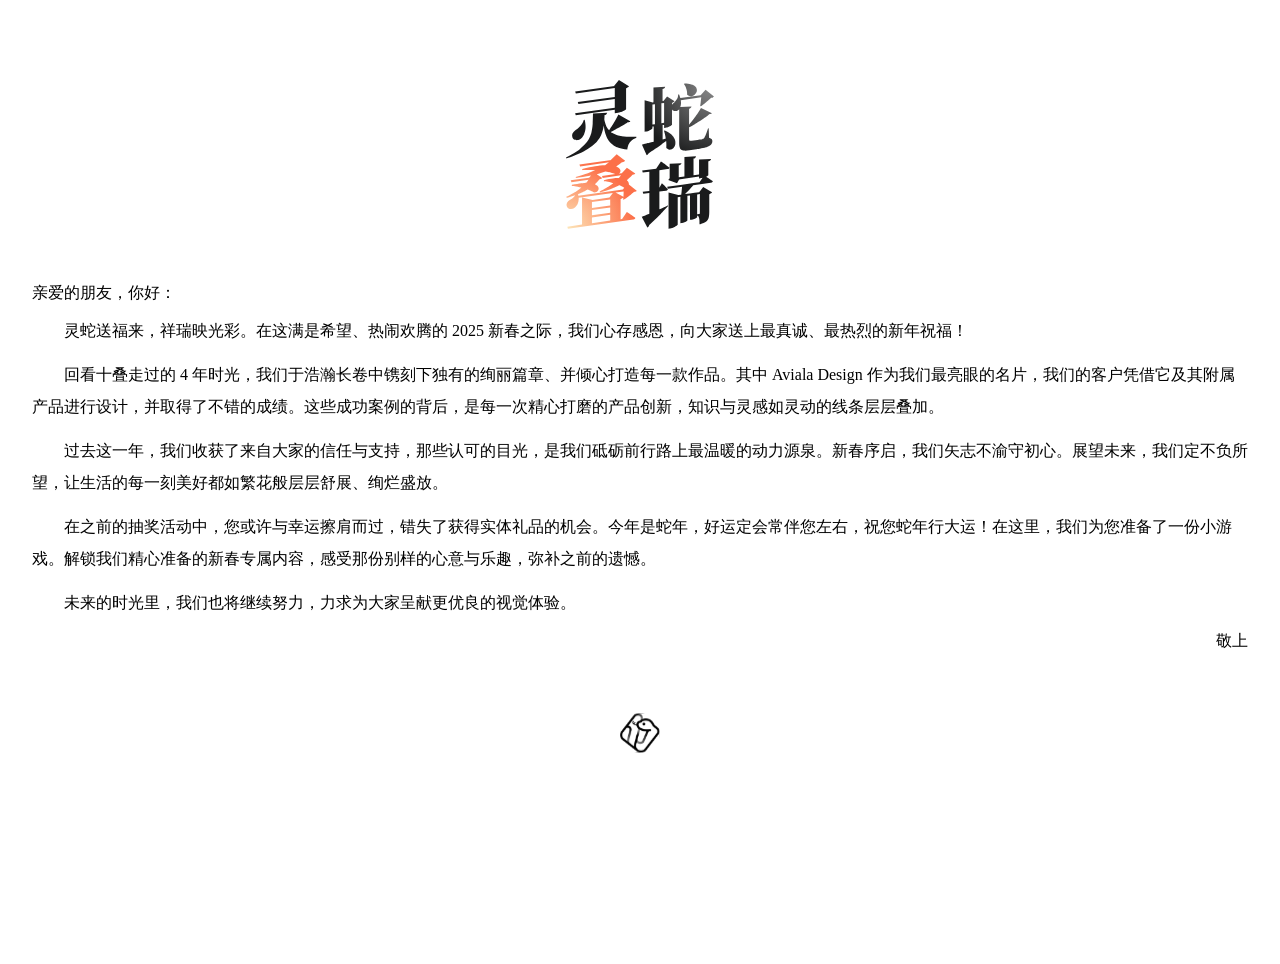
<file: new-years-letter/index.html>
<!DOCTYPE html>
<html lang="zh-CN">

<head>
    <meta charset="UTF-8">
    <meta name="viewport" content="width=device-width, initial-scale=1.0">
    <title>灵蛇叠瑞 - Cladonia 2025</title>
    
</head>

<body>
    <style>
        body {
            margin: 0;
            padding: 0;
            display: flex;
            flex-direction: column;
            align-items: center;
            justify-content: flex-start;
            height: 100vh;
            margin: 2em;
        }

        p {
            text-indent: 2em;
            font-weight: 500;
            font-size: 16px;
            line-height: 32px;
            width: 100%;
            margin: 6px 0;
        }

        span {
            width: 100%;
            font-size: 16px;
            line-height: 32px;
        }

        span[lefter] {
            text-align: start;
        }

        span[righter] {
            text-align: end;
        }

        #logo-box {
            width: calc(100% - 96px);
            display: flex;
            align-items: center;
            justify-content: center;
            padding: 48px;
        }
    </style>
    <div id="logo-box">
        <svg xmlns="http://www.w3.org/2000/svg" xmlns:xlink="http://www.w3.org/1999/xlink" width="148"
            viewBox="0 0 242.2216796875 243.5" fill="none">
            <path
                d="M82.9746 121.575L73.2982 130.88L74.2928 130.804L22.0134 138.131L23.102 141.394L70.4785 134.728C68.772 136.122 66.6008 137.757 64.0232 139.419C61.5962 139.495 58.805 139.67 55.6993 140.004C55.6993 140.004 43.9062 141.273 26.6096 145.866L26.4887 147.678C26.4887 147.678 37.4341 147.142 47.752 147.787C45.0339 148.985 42.0031 150.243 38.8261 151.425C38.8261 151.425 27.4562 155.654 15.8446 158.676L16.3285 160.247C16.3285 160.247 28.2775 159.095 41.1009 156.449L37.7802 159.96L7.74069 164.235L8.82927 167.377L36.82 163.455C35.8738 164.868 34.6398 166.573 33.1381 168.364C32.4229 168.364 31.6776 168.377 30.9035 168.404C30.9035 168.404 22.3762 168.706 9.67596 171.606L9.43405 173.419C9.43405 173.419 17.659 174.144 24.7953 176.017C24.7953 176.017 24.9253 176.052 25.1638 176.116C22.8467 178.051 19.8429 180.385 16.5099 182.543C16.5099 182.543 8.95023 187.438 0.483398 191.184L1.08817 192.755C1.08817 192.755 7.54371 191.143 15.1103 188.532C14.7103 189.189 14.2165 189.863 13.607 190.52C13.607 190.52 10.5226 193.843 7.37781 195.535C7.37781 195.535 4.23299 197.227 2.23725 200.006C2.23725 200.006 0.241489 202.786 1.08817 206.411C1.08817 206.411 2.05581 210.158 5.74492 211.003C5.74492 211.003 9.43405 211.849 12.8208 209.916C12.8208 209.916 16.0866 207.982 18.3242 204.176C18.3242 204.176 20.562 200.369 20.8038 194.991C20.8038 194.991 20.8419 194.144 20.7217 192.724L76.6138 184.849L71.1209 192.513L43.5433 196.381L26.2468 192.272L26.2468 236.632L2.17677 240.007L3.14441 243.27L110.189 228.285C110.189 228.285 113.092 227.802 113.576 225.868C113.576 225.868 111.641 224.297 109.222 222.666C109.222 222.666 106.803 221.034 104.625 219.523C104.625 219.523 102.448 218.013 100.997 217.046L99.5454 216.079L91.8043 227.439L89.3851 227.778L89.3851 194.931C89.3851 194.931 91.8043 194.085 93.0138 193.299C93.0138 193.299 93.3886 193.056 93.8251 192.673C93.7407 193.547 93.6315 194.522 93.4976 195.414L94.4651 196.018C94.4651 196.018 98.5777 193.601 103.295 189.976C103.295 189.976 108.012 186.35 111.036 183.45C111.036 183.45 112.971 182.966 114 182.543C114 182.543 115.027 182.12 115.753 181.154L102.896 170.983C102.909 170.91 102.921 170.836 102.932 170.76C102.932 170.76 103.295 168.223 101.36 165.624C101.36 165.624 100.794 164.864 99.5373 163.928C102.293 161.733 105.707 158.733 108.496 155.413C108.496 155.413 110.552 154.929 111.641 154.446C111.641 154.446 112.729 153.962 113.334 152.996L99.6662 143.569L91.2687 152.439L86.7401 153.075C87.0588 152.879 87.3608 152.653 87.6313 152.391C87.6313 152.391 89.5061 150.579 89.1432 147.98C89.1432 147.98 88.7803 145.382 85.3936 143.086C85.3936 143.086 84.2583 142.316 81.8935 141.469C85.0901 139.542 88.511 137.228 91.5624 134.626C91.5624 134.626 95.6747 133.901 96.7633 132.209L82.9746 121.575ZM64.62 149.725C59.329 151.658 54.176 153.184 50.3406 154.227L59.2674 160.609C58.2997 162.301 54.5501 162.905 54.5501 162.905C52.3484 165.839 49.6814 168.525 47.286 170.683C50.2803 172.071 51.5867 173.601 51.5867 173.601C53.7034 176.078 53.4011 178.555 53.4011 178.555C53.0988 181.033 51.103 182.664 51.103 182.664C49.1073 184.296 45.9625 184.054 45.9625 184.054C42.9385 182.12 37.4351 180.005 37.4351 180.005C36.7959 179.76 36.1349 179.518 35.4655 179.281C28.7173 183.204 22.3762 185.806 22.3762 185.806C21.4741 186.177 20.5643 186.536 19.6554 186.883C19.9043 187.773 20.1 188.619 20.2539 189.406L93.0777 179.146L95.3027 176.563C95.2302 176.563 95.191 176.561 95.191 176.561C92.5299 174.507 87.5709 172.392 87.5709 172.392C87.3369 172.292 87.0996 172.193 86.8598 172.095C81.137 175.109 76.322 177.045 76.322 177.045C66.4038 181.033 55.7597 183.812 55.7597 183.812L55.034 182.362C62.896 178.737 70.2138 173.963 70.2138 173.963C72.8356 172.253 75.271 170.442 77.3171 168.822C76.5434 168.593 76.0801 168.464 76.0801 168.464C69.5486 166.652 61.9285 165.926 61.9285 165.926L62.1704 164.235C74.0238 160.972 82.0673 160.488 82.0673 160.488C83.6914 160.391 85.1772 160.374 86.5148 160.41C87.9421 158.808 89.1314 157.286 90.0652 156.002L59.9931 160.247L58.9045 156.984L81.1695 153.857C76.159 152.012 68.9438 150.518 68.9438 150.518C67.547 150.229 66.086 149.965 64.62 149.725ZM94.313 182.356L80.9896 184.233L93.9629 191.089C94.0156 190.414 94.0418 189.976 94.0418 189.976C94.2233 186.954 94.2839 183.993 94.2839 183.993C94.2957 183.409 94.3054 182.86 94.313 182.356ZM72.3305 230.17L72.3305 220.64L42.4547 224.859L42.4547 234.359L72.3305 230.17ZM42.4547 221.475L72.3305 217.256L72.3305 208.676L42.4547 212.895L42.4547 221.475ZM42.4547 209.511L72.3305 205.292L72.3305 195.776L42.4547 199.885L42.4547 209.511ZM39.0604 159.778C39.0655 159.768 39.068 159.763 39.068 159.763L38.7307 159.824L39.0604 159.778Z"
                fill-rule="evenodd" fill="url(#linear_fill_10_18)">
            </path>
            <path
                d="M211.741 127.061C211.741 127.061 212.588 126.155 212.709 124.946L193.84 126.034L193.84 158.024L184.526 159.323L184.526 139.69C184.526 139.69 186.945 138.965 187.913 138.119C187.913 138.119 188.88 137.273 189.001 136.185L169.649 137.031L169.649 160.628C169.281 161.094 168.15 162.54 167.351 163.739L181.744 169.177L185.373 162.651L184.526 162.772L184.526 162.707L217.789 158.068L217.789 161.08L220.329 160.718C220.329 160.718 221.733 160.549 223.547 160.136L218.514 167.364L211.474 168.362C211.482 168.352 211.491 168.342 211.499 168.331L190.09 171.353C190.09 171.353 190.09 171.366 190.09 171.394L165.657 174.857L166.625 178.12L189.946 174.837C189.906 175.446 189.854 176.121 189.788 176.851C189.788 176.851 189.485 180.175 189.122 183.558C189.122 183.558 188.908 185.557 188.644 187.69L183.68 188.392L167.834 184.283L167.834 243.5L170.011 243.258C170.011 243.258 173.156 242.775 176.12 241.445C176.12 241.445 179.083 240.116 180.958 238.726C180.958 238.726 182.833 237.337 182.833 236.611L182.833 191.897L187.187 191.281L187.187 234.436L189.243 234.073C189.243 234.073 193.598 233.469 196.138 231.959C196.138 231.959 198.678 230.448 198.678 230.085L198.678 189.654L202.911 189.055L202.911 228.877L204.967 228.635C204.967 228.635 209.443 228.031 211.983 226.581C211.983 226.581 214.523 225.131 214.644 224.647L214.644 221.867C215.215 222.062 215.818 222.352 216.216 222.774C216.216 222.774 217.184 223.801 217.668 225.372C217.668 225.372 218.272 227.064 218.393 229.783C218.393 229.783 218.514 232.503 218.514 236.249C218.514 236.249 225.651 234.557 229.037 232.019C229.037 232.019 232.424 229.481 233.452 225.795C233.452 225.795 234.48 222.109 234.48 216.913L234.48 187.063C234.48 187.063 236.295 186.338 237.444 185.492C237.444 185.492 238.593 184.646 239.077 183.8L224.562 175.099L217.919 183.546L210.424 184.607L202.911 185.613L202.911 185.67L198.678 186.269L198.678 186.217L194.923 186.77C196.078 185.667 197.526 184.244 199.041 182.652C199.041 182.652 202.548 178.966 205.814 175.159C205.814 175.159 206.893 173.901 208.271 172.258L237.02 168.21C237.02 168.21 239.923 167.727 240.407 165.794C240.407 165.794 237.746 163.739 234.42 161.564C234.42 161.564 231.646 159.749 229.322 158.238C229.915 157.991 230.514 157.723 231.033 157.455C231.033 157.455 232.908 156.488 232.908 156.005L232.908 133.285C232.908 133.285 235.448 132.439 236.355 131.472C236.355 131.472 237.262 130.505 237.383 129.176L217.789 130.264L217.789 154.684L208.717 155.95L208.717 128.693C208.717 128.693 210.894 127.968 211.741 127.061ZM214.644 187.394L214.644 219.814C215.281 219.756 215.853 219.692 215.853 219.692C216.942 219.572 217.547 219.451 217.547 219.451C218.514 219.33 218.817 218.786 218.817 218.786C219.119 218.242 219.119 217.396 219.119 217.396L219.119 186.76L214.644 187.394ZM156.828 134.252L155.376 133.285L147.514 145.128L124.653 148.27L125.621 151.533L136.386 150.02L136.386 181.543L125.5 183.075L126.468 186.338L136.386 184.954L136.386 218.766C135.691 219.06 135.002 219.35 134.33 219.632C134.33 219.632 127.556 222.472 123.928 223.801L133.12 241.445C133.12 241.445 135.66 240.358 136.265 237.337C136.265 237.337 147.514 227.185 155.074 219.33C155.074 219.33 162.633 211.475 167.109 206.399L166.746 205.311C166.746 205.311 160.137 208.43 152.836 211.67L152.836 182.66L163.722 181.141C163.722 181.141 166.383 180.779 166.746 178.724C166.746 178.724 165.173 176.791 162.815 174.555C162.815 174.555 160.456 172.319 158.702 170.628L156.948 168.936L152.836 176.541L152.836 147.707L166.02 145.853C166.02 145.853 168.923 145.491 169.407 143.436L165.052 140.173C165.052 140.173 162.633 138.361 160.456 136.79C160.456 136.79 158.279 135.219 156.828 134.252Z"
                fill-rule="evenodd" fill="#1A1B1C">
            </path>
            <path
                d="M86.6035 0L78.6205 9.90967L79.8301 9.78881L79.8301 9.81665L14.9984 18.8526L16.087 22.1154L79.8301 13.2035L79.8301 27.7159L19.2319 36.134L20.3204 39.397L79.8301 31.103L79.8301 45.4504L14.8774 54.5032L15.966 57.7661L79.8301 48.8373L79.8301 54.5032L82.9749 54.0197C82.9749 54.0197 85.9987 53.6573 89.5669 52.3884C89.5669 52.3884 93.135 51.1195 95.7357 49.7296C95.7357 49.7296 98.3361 48.3398 98.3361 47.8564L98.3361 13.4143C98.3361 13.4143 100.271 12.6892 101.421 11.8433C101.421 11.8433 102.57 10.9973 103.053 10.1514L86.6035 0ZM62.7034 64.8365C62.8738 62.5591 63.0321 60.0228 63.1384 57.4037C63.1384 57.4037 65.1945 56.9201 66.1622 55.9534C66.1622 55.9534 67.1299 54.9866 67.3718 53.5364L44.1484 54.8657C44.1484 54.8657 44.0276 63.8086 43.6647 71.6034C43.6647 71.6034 43.3017 79.3981 41.4269 86.5888C41.4269 86.5888 39.5521 93.7793 35.0164 100.426C35.0164 100.426 30.4806 107.073 22.0138 113.599C22.0138 113.599 13.5469 120.124 0 126.892L0.725729 128.342C0.725729 128.342 18.7479 122.3 30.2387 116.076C30.2387 116.076 41.7294 109.852 48.261 103.266C48.261 103.266 54.7925 96.6798 57.8163 89.4891C57.8163 89.4891 60.7546 82.5024 61.7651 74.6634C62.07 76.8862 62.4254 79.1411 62.8359 81.2713C62.8359 81.2713 64.7107 90.9998 68.9441 97.8881C68.9441 97.8881 73.1775 104.777 80.7372 108.825C80.7372 108.825 88.2969 112.874 100.392 113.84C100.392 113.84 101.118 106.227 104.807 101.574C104.807 101.574 108.496 96.9214 115.149 94.3836L115.149 92.8125C115.149 92.8125 100.876 93.5377 91.0789 92.0271C91.0789 92.0271 81.2815 90.5163 75.1733 86.4679C75.1733 86.4679 74.4179 85.9671 73.3014 85.0209C75.2734 84.039 77.6728 82.8137 80.072 81.513C80.072 81.513 85.7568 78.4314 91.0183 75.3497C91.0183 75.3497 96.2799 72.268 100.513 69.4885C100.513 69.4885 102.691 69.4885 103.719 68.9448C103.719 68.9448 104.747 68.4009 105.231 67.434L85.7568 56.4368C85.7568 56.4368 84.0635 60.1832 81.0397 65.5005C81.0397 65.5005 78.0157 70.8178 74.5686 76.2561C74.5686 76.2561 72.7657 79.1002 70.5325 82.3659C68.9079 80.6058 67.1773 78.3207 65.9203 75.5914C65.9203 75.5914 64.0045 71.4319 62.7034 64.8365ZM32.0531 78.2502C32.0531 78.2502 32.4158 72.268 30.4806 65.2588L29.0291 65.3797C29.0291 65.3797 28.3034 68.6426 26.0657 71.845C26.0657 71.845 23.828 75.0477 21.0461 77.5855C21.0461 77.5855 18.2642 80.1233 15.8451 81.6943C15.8451 81.6943 12.5793 83.9904 10.8859 87.2535C10.8859 87.2535 9.19256 90.5163 10.5231 94.1419C10.5231 94.1419 11.6117 96.8005 14.1517 97.8277C14.1517 97.8277 16.6917 98.855 19.6552 98.3111C19.6552 98.3111 22.6186 97.7674 24.6747 95.8338C24.6747 95.8338 27.6986 93.1751 29.6943 88.7037C29.6943 88.7037 31.6901 84.2321 32.0531 78.2502Z"
                fill-rule="evenodd" fill="#1A1B1C">
            </path>
            <path
                d="M207.266 7.84278C207.266 7.84278 202.67 5.78833 194.082 5.66748L193.114 6.39258C193.114 6.39258 194.687 8.56787 195.896 11.4683C195.896 11.4683 197.106 14.3687 197.771 17.6316C197.771 17.6316 198.436 20.8945 198.315 24.2784C198.315 24.2784 201.581 26.8162 204.907 26.514C204.907 26.514 208.233 26.2119 210.653 24.0971C210.653 24.0971 213.072 21.9822 213.979 19.0214C213.979 19.0214 214.886 16.0605 213.374 12.9789C213.374 12.9789 211.862 9.89723 207.266 7.84278ZM161.303 13.1602C161.303 13.1602 162.15 12.1934 162.271 10.9849L143.16 12.0725L143.16 36.5758L142.071 36.7258L128.645 33.2212L128.645 84.7032L130.581 84.4614C130.581 84.4614 133.362 83.978 135.842 82.8904C135.842 82.8904 138.322 81.8028 139.894 80.5943C139.894 80.5943 141.466 79.3857 141.466 78.7815L141.466 76.2152L143.523 75.9238L143.523 100.946C140.904 101.598 137.973 102.317 135.298 102.952C135.298 102.952 128.161 104.643 124.17 105.61L132.032 123.133C132.032 123.133 134.572 122.167 135.661 119.629C135.661 119.629 147.998 111.411 156.404 105.489C156.404 105.489 159.985 102.967 163.919 100.038C163.978 100.541 164.034 101.05 164.085 101.562C164.085 101.562 164.569 106.456 164.206 111.29C164.206 111.29 167.23 114.19 170.254 114.07C170.254 114.07 173.278 113.949 175.576 111.774C175.576 111.774 177.874 109.598 178.781 105.973C178.781 105.973 179.688 102.347 178.479 98.1176C178.479 98.1176 177.269 93.8877 173.278 89.8393C173.278 89.8393 169.286 85.7908 161.666 82.5278L160.335 83.253C160.335 83.253 161.666 87.2411 162.633 91.9541C162.633 91.9541 162.961 93.5484 163.33 95.8453C161.769 96.2584 160.012 96.7216 158.158 97.2068L158.158 73.8492L160.577 73.5064L160.577 78.419L162.755 78.0564C162.755 78.0564 164.932 77.8148 167.411 76.7875C167.411 76.7875 169.891 75.7603 171.705 74.733C171.705 74.733 173.519 73.7058 173.519 73.3434L173.519 48.2859C174.025 49.0066 174.858 49.9151 176.059 50.3818C176.059 50.3818 178.237 51.2278 180.656 50.6841C180.656 50.6841 183.075 50.1402 184.647 48.569C184.647 48.569 184.891 48.3074 185.252 47.7892L185.252 103.677C185.252 103.677 185.252 109.115 186.704 111.955C186.704 111.955 188.155 114.795 191.784 115.399C191.784 115.399 195.412 116.003 201.944 115.157L213.434 113.465C213.434 113.465 223.474 112.136 229.159 110.263C229.159 110.263 234.843 108.39 237.202 105.973C237.202 105.973 239.561 103.556 239.561 100.172C239.561 100.172 239.561 97.9966 238.412 96.6674C238.412 96.6674 237.262 95.3379 234.118 94.3712L233.634 79.1441L232.424 79.265C232.424 79.265 230.61 84.7032 229.038 88.9329C229.038 88.9329 227.465 93.1627 226.256 94.8545C226.256 94.8545 225.53 95.8214 224.744 96.2444C224.744 96.2444 223.958 96.6674 222.748 96.909C222.748 96.909 221.539 97.2716 219.543 97.5737C219.543 97.5737 217.547 97.8757 215.249 98.1176L205.693 99.4468C205.693 99.4468 203.153 99.8094 202.307 99.2655C202.307 99.2655 201.46 98.7217 201.46 97.1507L201.46 77.4745C203.981 76.1552 207.592 74.204 211.378 71.9536C211.378 71.9536 218.394 67.7842 224.683 63.4941C224.683 63.4941 230.973 59.2039 235.085 55.6992C235.085 55.6992 238.23 55.941 238.956 54.6116L220.934 45.7895C220.934 45.7895 218.515 50.0193 214.523 55.941C214.523 55.941 210.532 61.8626 205.996 67.6633C205.996 67.6633 204.038 70.1673 201.46 73.153L201.46 47.2397C201.46 47.2397 205.21 46.1521 205.451 43.4934L187.028 44.3752C187.605 42.8668 188.105 40.9581 188.276 38.6594C188.276 38.6594 188.44 36.4525 187.863 32.9418L221.391 28.2368C221.331 28.8638 221.26 29.5629 221.176 30.3207C221.176 30.3207 220.813 33.5837 220.45 36.7862C220.45 36.7862 220.087 39.9889 219.724 42.4058L220.692 42.8891C220.692 42.8891 224.562 40.2305 229.461 36.3029C229.461 36.3029 234.36 32.3752 237.625 29.2331C237.625 29.2331 239.561 28.8707 240.528 28.4477C240.528 28.4477 241.496 28.0247 242.222 27.1788L228.433 15.9397L220.33 25.0019L187.171 29.6549C186.705 27.8352 186.05 25.8165 185.131 23.6741L183.438 23.9158C183.438 23.9158 183.801 26.091 182.833 28.4477C182.833 28.4477 181.865 30.8042 180.414 32.9191C180.414 32.9191 178.962 35.034 177.632 36.3633C177.632 36.3633 175.084 38.06 173.519 40.7086L173.519 37.5718C173.519 37.5718 175.092 36.9675 176.18 36.1216C176.18 36.1216 177.269 35.2756 177.753 34.7923L165.415 27.0579L159.489 34.3088L160.111 34.2398L158.037 34.5256L158.037 14.8521C158.037 14.8521 160.456 14.127 161.303 13.1602ZM145.579 39.6584L141.466 40.2305L141.466 72.8315L145.579 72.2485L145.579 39.6584ZM156.102 70.757L160.577 70.1226L160.577 37.5718L156.102 38.1943L156.102 70.757Z"
                fill-rule="evenodd" fill="url(#linear_fill_10_21)">
            </path>
            <defs>
                <radialGradient id="linear_fill_10_18" cx="0" cy="0" r="1"
                    gradientTransform="translate(0.4833984375 243.270263671875) rotate(40.09262793738736) scale(108.26789871683104, 114.40270061660642)"
                    gradientUnits="userSpaceOnUse">
                    <stop offset="0" stop-color="#FDE7BA" />
                    <stop offset="1" stop-color="#FC7049" />
                </radialGradient>
                <radialGradient id="linear_fill_10_21" cx="0" cy="0" r="1"
                    gradientTransform="translate(236.365234375 11.656982421875) rotate(-134.18343543066695) scale(121.24488375372889, 120.74798323248267)"
                    gradientUnits="userSpaceOnUse">
                    <stop offset="0" stop-color="#1A1B1C" stop-opacity="0.52" />
                    <stop offset="1" stop-color="#1A1B1C" />
                </radialGradient>
            </defs>
        </svg>
    </div>
    <span lefter>亲爱的朋友，你好：</span>
    <p>灵蛇送福来，祥瑞映光彩。在这满是希望、热闹欢腾的 2025 新春之际，我们心存感恩，向大家送上最真诚、最热烈的新年祝福！</p>
    <p>回看十叠走过的 4 年时光，我们于浩瀚长卷中镌刻下独有的绚丽篇章、并倾心打造每一款作品。其中 Aviala Design
        作为我们最亮眼的名片，我们的客户凭借它及其附属产品进行设计，并取得了不错的成绩。这些成功案例的背后，是每一次精心打磨的产品创新，知识与灵感如灵动的线条层层叠加。</p>
    <p>过去这一年，我们收获了来自大家的信任与支持，那些认可的目光，是我们砥砺前行路上最温暖的动力源泉。新春序启，我们矢志不渝守初心。展望未来，我们定不负所望，让生活的每一刻美好都如繁花般层层舒展、绚烂盛放。</p>
    <p>在之前的抽奖活动中，您或许与幸运擦肩而过，错失了获得实体礼品的机会。今年是蛇年，好运定会常伴您左右，祝您蛇年行大运！在这里，我们为您准备了<a href="https://new-year-game.cladonia.lesya.one/"></a>一份小游戏</a>。解锁我们精心准备的新春专属内容，感受那份别样的心意与乐趣，弥补之前的遗憾。
    </p>
    <p>未来的时光里，我们也将继续努力，力求为大家呈献更优良的视觉体验。</p>
    <span righter>敬上</span>
    <div id="logo-box">
        <svg xmlns="http://www.w3.org/2000/svg" xmlns:xlink="http://www.w3.org/1999/xlink" width="56"
            viewBox="0 0 1440 1440" fill="none">
            <rect x="208" y="215" width="1024" height="1010" fill="url(#pattern_fill_17_92)">
            </rect>
            <defs>
                <pattern id="pattern_fill_17_92" patternContentUnits="objectBoundingBox" width="1" height="1">
                    <use transform="translate(0, 0) scale(0.0009765625, 0.0009900990099009901) rotate(0)"
                        xlink:href="#image0" />
                </pattern>

                <image id="image0" width="1024" height="1010"
                    xlink:href="[data-uri]" />

            </defs>
        </svg>
    </div>
</body>
</file>
<file: styles/style.css>
/* @font-face {
    font-family: NotoSerifSC;
    src: url(./NotoSerifSC.ttf);
} */

/* 
@font-face {
    font-family: PublicSans;
    src: url(./PublicSans.ttf);
} */

body {
    /* font-family: NotoSerifSC, serif; */
    font-family: "Noto Serif SC", serif;
    text-align: center;
    background-color: #B72424;
    color: white;
    user-select: none;
    -webkit-tap-highlight-color: rgba(0, 0, 0, 0);
}

*:focus {
    -webkit-tap-highlight-color: rgba(0, 0, 0, 0);
}

#question {
    font-size: 24px;
    margin: 20px 0;
}

#options {
    display: flex;
    justify-content: center;
    flex-wrap: wrap;
    gap: 18px;
    width: 372px;
}

#options button {
    margin: 0;
    cursor: pointer;
    height: 80px;
    width: 80px;
    padding: 0;
    padding-bottom: 6px;
    display: flex;
    align-items: center;
    justify-content: center;
    font-size: 30px;
    font-weight: 500;
    /* font-family: NotoSerifSC, serif; */
    font-family: "Noto Serif SC", serif;
    border: none;
    border-radius: 50%;
    background-color: #c73428;
    color: #fae2b4;
    transition: all 0.3s ease-in-out;
}

#result {
    font-size: 24px;
    margin: 20px 0;
}

#restartButton {
    display: none;
    padding: 15px 30px;
    font-size: 16px;
    margin-top: 20px;
    cursor: pointer;
}

.game-controls {
    display: flex;
    gap: 10px;
    margin: 20px 0;
    align-items: center;
}

#pauseBtn {
    border: unset;
    border-left: solid 2px #c73428;
    padding: unset;
    padding-left: 10px;
    background-color: transparent;
    background-image: url(/src/symbol_pause.svg);
    background-size: 22px;
    background-position-x: right;
    background-clip: content-box;
    color: #FAD07F;
    cursor: pointer;
    font-size: 14px;
    transition: all 0.3s ease;
    height: 22px;
    width: 32px;
}

#timer {
    font-size: 20px;
    color: #ffffff;
    font-weight: 400;
    font-family: system-ui, -apple-system, BlinkMacSystemFont, 'Segoe UI', Roboto, Oxygen, Ubuntu, Cantarell, 'Open Sans', 'Helvetica Neue', sans-serif;
    display: flex;
    flex-direction: row;
    align-items: center;
    gap: 6px;
}

#timer::before {
    content: '';
    background-image: url(/src/symbol_timer.svg);
    background-size: 20px;
    height: 20px;
    width: 20px;
    display: block;
}

.timer-warning {
    color: #fad07f !important;
    font-weight: bold;
}

#timer.timer-warning::before {
    content: '';
    background-image: url(/src/symbol_exclamation.svg) !important;
    background-size: 20px;
    height: 20px;
    width: 20px;
    display: block;
}

#startScreen h1 {
    padding-top: 64px;
}

#startScreen h2 {
    padding-bottom: 8px;
}

.screen {
    position: fixed;
    top: 0;
    left: 0;
    width: 100%;
    height: calc(100% - 82px);
    display: flex;
    flex-direction: column;
    justify-content: center;
    align-items: center;
    background-color: #B72424;
    padding-bottom: 82px;
    transition: opacity 0.3s ease-in-out;
}

#gameScreen {
    padding-bottom: 32px;
    height: calc(100% - 32px);
}

#level {
    font-size: 16px;
}

#level strong {
    color: #F7C569;
    font-weight: 900;
}

.big-button {
    padding: 12px 24px 16px 24px;
    font-size: 20px;
    background-color: #c73428;
    color: #fae2b4;
    margin: 0;
    border: unset;
    border-radius: 32px;
    /* font-family: NotoSerifSC, serif; */
    font-family: "Noto Serif SC", serif;
    font-weight: bolder;
    cursor: pointer;
    transition: background 0.25s ease-in, color 0.25s ease-in;
    display: flex;
    flex-direction: row;
    align-items: center;
    gap: 10px;
}

.big-button:hover {
    background-color: #e44e42 !important;
    color: #fff8eb !important;
}

.big-button:active {
    opacity: 0.75;
}

.big-button svg {
    height: 24px;
    width: 24px;
    margin-top: 4px;
}

.big-button svg path {
    fill: #fae2b4;
    transition: fill 0.25s ease-in;
}

.big-button:hover svg path {
    fill: #fff8eb;
}

.big-button.red-packet-btn {
    background-color: #f1b340 !important;
    color: #B72424 !important;
}

.big-button.red-packet-btn:hover {
    background-color: #F7C569 !important;
    color: #d73636 !important;
}

.big-button.red-packet-btn svg path {
    fill: #B72424 !important;
    transition: fill 0.25s ease-in;
}

.big-button.red-packet-btn:hover svg path {
    fill: #d73636 !important;
}

.button-group {
    margin-top: 18px;
    display: flex;
    flex-direction: row;
    align-items: center;
    justify-content: center;
    gap: 12px;
}

h1,
h2 {
    color: #fcdda0;
    font-weight: 600;
    margin: 0;
}

h1 {
    font-size: 32px;
}

h2 {
    font-size: 24px;
}

p {
    font-size: 16px;
    margin: 0;
}

button.select {
    background-color: #e44e42 !important;
    color: #fff8eb !important;
}

button.right-answer {
    background-color: #F7C569 !important;
    color: #B72424 !important;
}

button::after {
    background-color: #B72424;
    border: solid 2px #F7C569;
    opacity: 0;
    transition: all 0.3s ease-in-out;
}

.right-answer::after {
    background-color: #B72424;
    background-image: url(/src/symbol_right.svg);
    border: solid 2px #F7C569;
}

.select::after {
    background-color: #B72424;
    background-image: url(/src/symbol_wrong.svg);
    border: solid 2px #e44e42;
}

.right-answer::after,
.select::after {
    content: '';
    position: absolute;
    margin-left: 55px;
    margin-top: 55px;
    height: 20px;
    width: 20px;
    border-radius: 50%;
    opacity: 1;
    background-size: 20px;
}

.cladonia-25-logo {
    position: fixed;
    bottom: 32px;
    z-index: 999;
    width: 196px;
    left: calc((100vw / 2) - (196px / 2));
}

#endGameTitle {
    margin-bottom: 14px;
    height: 48px;
}

#question {
    /* font-family: SrcMingItalXb; */
    font-size: 82px;
    font-weight: 700;
    background-image: url(/src/chn-bg.svg);
    background-size: 128px;
    width: 128px;
    height: 128px;
}

@keyframes dialog-backdrop-open-animate {
    from {
        background: rgba(0, 0, 0, 0);
        backdrop-filter: blur(0px);
    }

    to {
        background: rgba(0, 0, 0, 0.3);
        backdrop-filter: blur(15px);
    }
}

@keyframes dialog-backdrop-close-animate {
    from {
        background: rgba(0, 0, 0, 0.3);
        backdrop-filter: blur(15px);
    }

    to {
        background: rgba(0, 0, 0, 0);
        backdrop-filter: blur(0px);
    }
}

@keyframes dialog-open-animate {
    from {
        opacity: 0;
        bottom: -512px;
    }

    to {
        opacity: 1;
        bottom: 0px;
    }
}

@keyframes dialog-close-animate {
    from {
        opacity: 1;
        bottom: 0px;
    }

    to {
        opacity: 0;
        bottom: -512px;
    }
}

dialog {
    border: none;
    border-radius: 32px;
    padding: 24px;
    margin: 12px;
    width: calc(100vw - (24px * 2) - (12px * 2));
    max-width: 380px;
    min-height: 420px;
    max-height: 420px;
    height: 420px;
    top: unset;
    transition: all 0.35s ease-in-out 0.3s;
    animation: dialog-open-animate 0.75s cubic-bezier(0.45, 0, 0.2, 1) forwards;
}

dialog::backdrop {
    animation: dialog-backdrop-open-animate 0.25s ease-in forwards;
}

dialog.closing::backdrop {
    animation: dialog-backdrop-close-animate 0.75s ease-out forwards;
}

.dialog-content {
    display: flex;
    flex-direction: column;
    align-items: center;
    height: 420px;
    justify-content: space-between;
}

.dialog-content h2 {
    color: unset;
    font-family: system-ui, -apple-system, BlinkMacSystemFont, 'Segoe UI', Roboto, Oxygen, Ubuntu, Cantarell, 'Open Sans', 'Helvetica Neue', sans-serif;
    font-size: 28px;
    margin: 14px 0 20px 0;
}

.close-btn {
    position: absolute;
    right: 18px;
    top: 18px;
    height: 28px;
    width: 28px;
    font-size: 24px;
    background: none;
    border: none;
    border-radius: 50%;
    cursor: pointer;
    background: rgba(0, 0, 0, 0.05);
    display: flex;
    align-items: center;
    justify-content: center;
    transition: all 0.3s ease-in-out;
}

.close-btn svg path {
    fill: #1c1c1e;
}

.dialog-buttons {
    display: flex;
    gap: 12px;
    margin-top: 20px;
    width: 100%;
}

.dialog-buttons button {
    flex: 1;
    padding: 14px 12px 16px 12px;
    border-radius: 12px;
    border: unset;
    cursor: pointer;
    display: flex;
    align-items: center;
    justify-content: center;
    font-size: 16px;
    font-weight: normal;
    width: 100%;
    background: rgba(0, 0, 0, 0.05);
    transition: all 0.3s ease-in-out;
}

@keyframes red-packet-preview-animate {
    25% {
        transform: rotate3d(0, 1, 0, 90deg) scale(0.75);
        opacity: 0;
    }

    100% {
        transform: rotate3d(0, 1, 0, 0deg) scale(1);
        opacity: 1;
    }
}

.red-packet-preview {
    width: 164px;
    animation: red-packet-preview-animate 1.75s cubic-bezier(0, 0.75, 0.35, 1) forwards;
    transform: rotate3d(0, 1, 0, 90deg) scale(0.75);
    opacity: 0;
}

.desktop-toast {
    position: fixed;
    bottom: 32px;
    left: 50%;
    transform: translateX(-50%);
    /* background-color: rgb(255 255 255);
    color: #000000; */
    background-color: #c73428;
    color: #fae2b4;
    padding: 16px 24px;
    /* border-radius: 8px; */
    border-radius: 32px;
    font-size: 16px;
    z-index: 9999;
    animation: toast-in 0.3s ease-out;
}

.desktop-toast.fade-out {
    animation: toast-out 0.3s ease-in forwards;
}

@keyframes toast-in {
    from {
        opacity: 0;
        transform: translate(-50%, 20px);
        filter: blur(10px);
    }

    to {
        opacity: 1;
        transform: translate(-50%, 0);
        filter: blur(0px);
    }
}

@keyframes toast-out {
    from {
        opacity: 1;
        transform: translate(-50%, 0);
        filter: blur(0px);
    }

    to {
        opacity: 0;
        transform: translate(-50%, -10px);
        filter: blur(10px);
    }
}

@media (prefers-color-scheme: dark) {
    dialog {
        background-color: #1c1c1e;
        color: #ffffff;
    }

    .dialog-content h2 {
        color: #ffffff;
    }

    .close-btn {
        background-color: #2c2c2e;
    }

    .close-btn svg path {
        fill: #ffffff;
    }

    .dialog-buttons button {
        background-color: #2c2c2e;
        color: #ffffff;
    }

    .dialog-buttons button:hover {
        background-color: #3a3a3c;
    }

    dialog::backdrop {
        background: rgba(0, 0, 0, 0.5);
    }
}

#loadingScreen {
    position: fixed;
    top: 0;
    left: 0;
    width: 100%;
    height: 100%;
    background-color: #B72424;
    display: flex;
    flex-direction: column;
    justify-content: center;
    align-items: center;
    z-index: 9999;
}

.progress-bar {
    width: 200px;
    height: 4px;
    background-color: rgba(255, 255, 255, 0.2);
    border-radius: 2px;
    margin: 20px 0;
    overflow: hidden;
}

.progress-bar-fill {
    height: 100%;
    background-color: #F7C569;
    width: 0%;
    transition: width 0.3s ease;
}

#loadingText,
.loadingTitle {
    color: #fae2b4;
    line-height: 36px;
    font-family: system-ui, -apple-system, BlinkMacSystemFont, 'Segoe UI', Roboto, Oxygen, Ubuntu, Cantarell, 'Open Sans', 'Helvetica Neue', sans-serif;
}

.loadingTips {
    font-family: system-ui, -apple-system, BlinkMacSystemFont, 'Segoe UI', Roboto, Oxygen, Ubuntu, Cantarell, 'Open Sans', 'Helvetica Neue', sans-serif;
    font-size: 13px;
    max-width: 326px;
    /* line-height: 36px; */
    position: absolute;
    bottom: 116px;
}

a.skip-link {
    color: #fae2b4;
    text-underline-offset: 2px;
}

#loader {
    height: 64px;
    width: 64px;
    /* position: fixed; */
    align-self: center;
    justify-self: center;
    align-items: center;
    pointer-events: none;
    justify-content: center;
    display: flex;
    margin-bottom: 8px;
}

.circular {
    animation: rotate 2s linear infinite;
    height: 48px;
    transform-origin: center center;
    width: 48px;
    position: absolute;
}

#loader .path {
    stroke-dasharray: 1, 200;
    stroke-dashoffset: 0;
    animation: dash 1.5s ease-in-out infinite, color 6s ease-in-out infinite;
    stroke-linecap: round;
    stroke: #fae2b4;
}

@keyframes rotate {
    100% {
        transform: rotate(360deg);
    }
}

@keyframes dash {
    0% {
        stroke-dasharray: 1, 200;
        stroke-dashoffset: 0;
    }

    50% {
        stroke-dasharray: 89, 200;
        stroke-dashoffset: -35px;
    }

    100% {
        stroke-dasharray: 89, 200;
        stroke-dashoffset: -124px;
    }
}

.game-over-img {
    width: 196px;
    height: 48px;
    background-image: url('/src/game-over.svg');
    background-size: contain;
    background-position: center;
    background-repeat: no-repeat;
    margin-bottom: 14px;
}

.time-over-img {
    background-image: url('/src/time-over.svg');
}

.select-wrong-img {
    background-image: url('/src/select-wrong.svg');
}

.pause-screen {
    position: fixed;
    /* background: rgba(0, 0, 0, 0.85); */
    background: radial-gradient(50% 50%, rgba(0, 0, 0, 0.65) 0%, rgba(0, 0, 0, 0.75) 100%);
    backdrop-filter: blur(8px);
    z-index: 100;
    padding-bottom: 20px;
    height: calc(100vh - 20px);
}

.pause-screen h2 {
    color: #FAD07F;
    font-size: 2em;
    margin-bottom: 2em;
}
</file>
